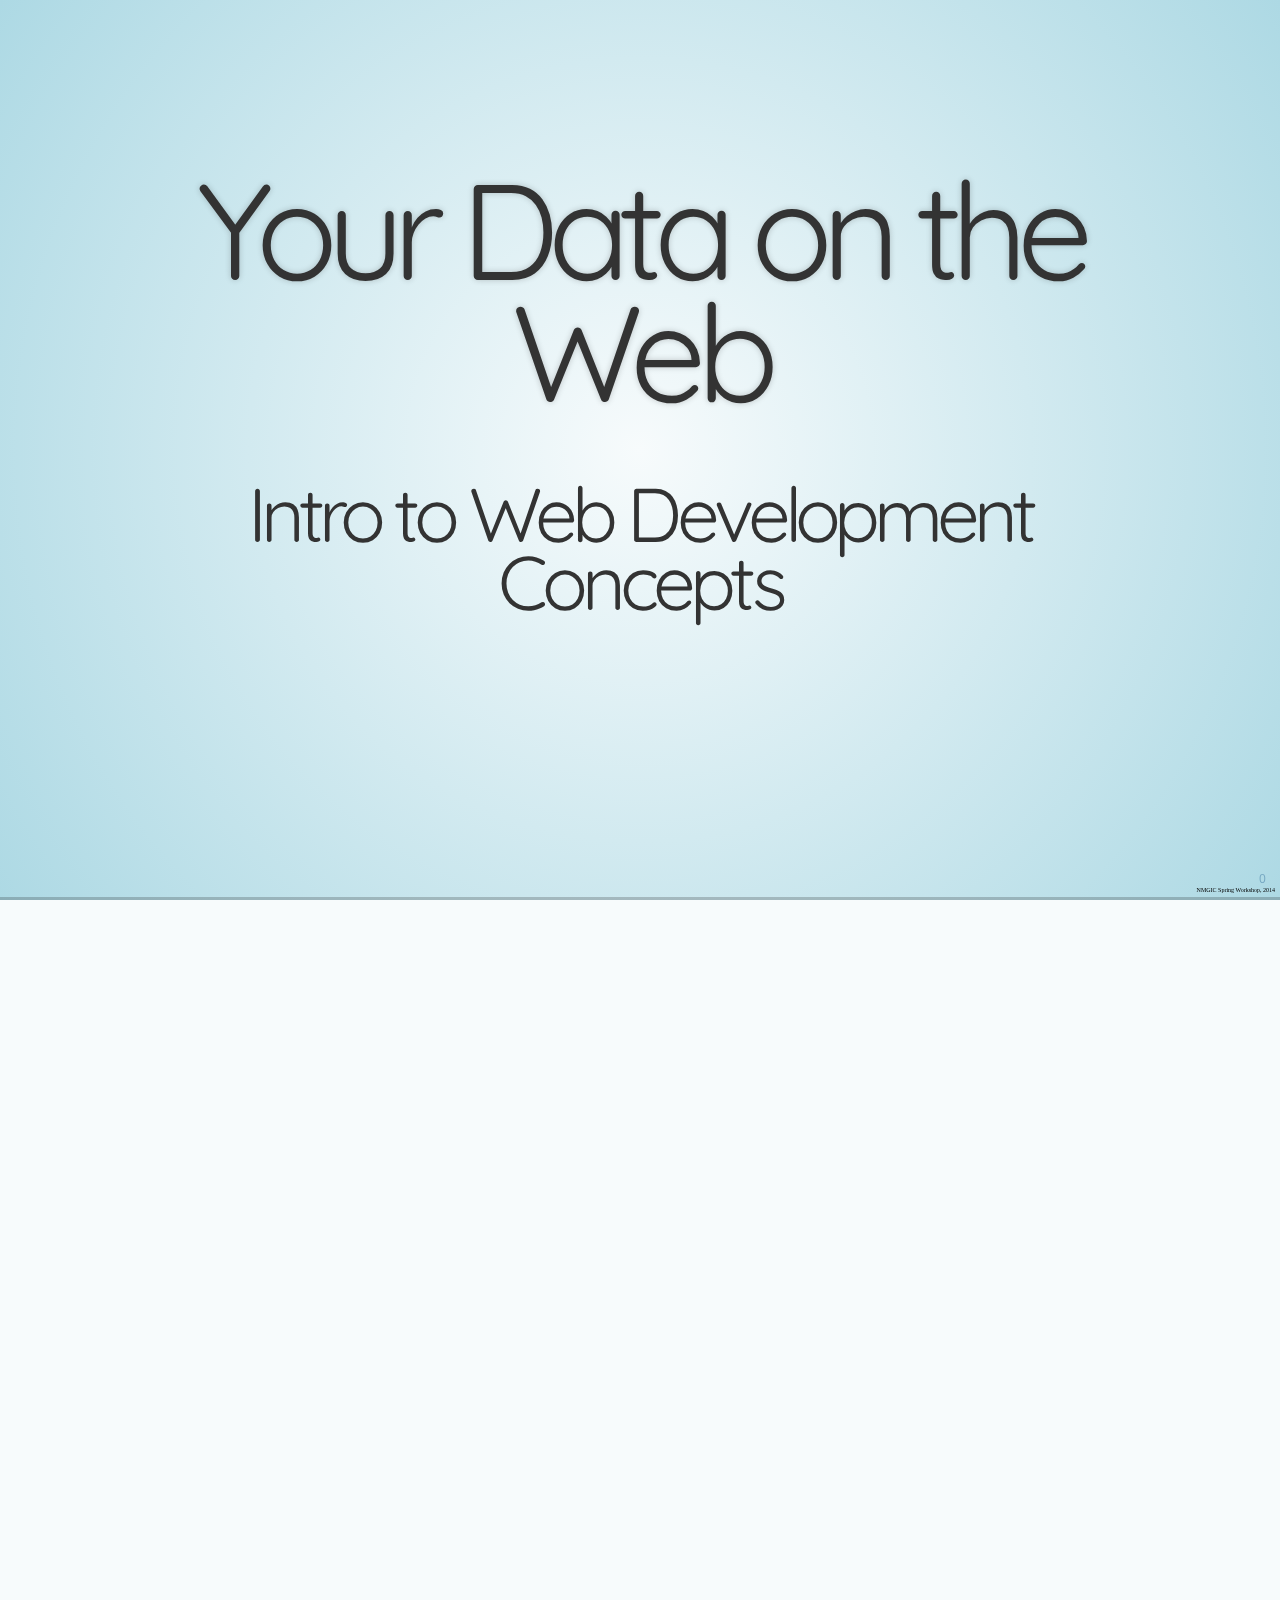
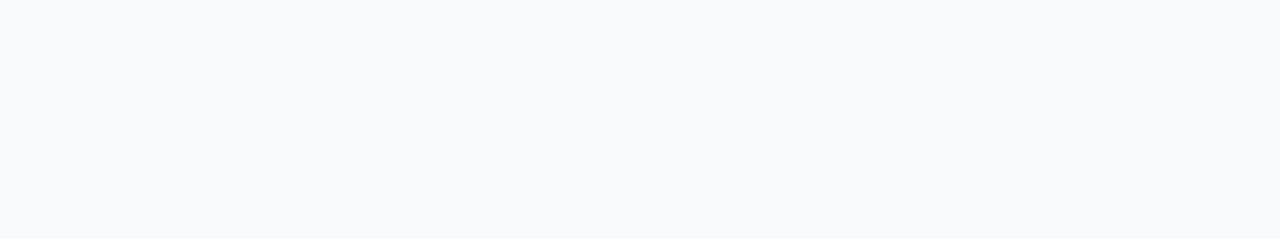
<file: index.html>
<!doctype html>
<html lang="en">

  <head>
    <meta charset="utf-8">

    <title>NMGIC Workshop, 2014</title>

    <meta name="description" content="Your Data on the Web: Intro to web development concepts">
    <meta name="author" content="Brian Arnold">

    <meta name="apple-mobile-web-app-capable" content="yes" />
    <meta name="apple-mobile-web-app-status-bar-style" content="black-translucent" />

    <meta name="viewport" content="width=device-width, initial-scale=1.0, maximum-scale=1.0, user-scalable=no">

    <link rel="stylesheet" href="css/reveal.min.css">
    <link rel="stylesheet" href="css/theme/sky.css" id="theme">
    <link rel="stylesheet" href="css/brianarn.css">

    <!-- For syntax highlighting -->
    <link rel="stylesheet" href="lib/css/docco.css">

    <!-- If the query includes 'print-pdf', include the PDF print sheet -->
    <script>
      if( window.location.search.match( /print-pdf/gi ) ) {
        var link = document.createElement( 'link' );
        link.rel = 'stylesheet';
        link.type = 'text/css';
        link.href = 'css/print/pdf.css';
        document.getElementsByTagName( 'head' )[0].appendChild( link );
      }
    </script>

    <!--[if lt IE 9]>
    <script src="lib/js/html5shiv.js"></script>
    <![endif]-->
  </head>

  <body>

    <div class="reveal">

      <div class="slides">

        <section>

          <section>
            <h1>Your Data on the Web</h1>
            <h2>Intro to Web Development Concepts</h2>
          </section>

          <section>
            <h3>Brian Arnold</h3>
            <p>
              <a href="http://twitter.com/brianarn">@brianarn</a> | <a href="http://www.randomthink.net">randomthink.net</a>
            </p>
            <ul>
              <li>Senior Software Engineer @ <a href="http://www.bazaarvoice.com">Bazaarvoice</a></li>
              <li>Previously: Lead Support &amp; Software Engineer at <a href="http://www.sitepen.com">SitePen</a></li>
              <li><a href="http://dojotoolkit.org">Dojo</a> core committer</li>
              <li>Technical Proofer on <a href="http://www.manning.com/rubalcava/">ArcGIS Web Development</a></li>
            </ul>
          </section>

          <section>
            <h2>Outline</h2>
            <ul>
              <li>Web Foundations</li>
              <li>Loading external resources</li>
              <li>Getting a map to display</li>
              <li>Responding to user actions</li>
            </ul>
          </section>

        </section>

        <section>

          <section>
            <h1>Web Foundations</h1>
          </section>

          <section>
            <h2>What makes up a website?</h2>
            <ul>
              <li>HTML: The foundation of the document</li>
              <li>CSS: Changing appearance, making it pretty</li>
              <li>JavaScript: Adding some interaction</li>
            </ul>
          </section>

        </section>

        <section>

          <section>
            <h1>HTML</h1>
            <h2>The basis of everything</h2>
          </section>

          <section>
            <h2>What is HTML?</h2>
            <p>HTML stands for Hypertext Markup Language</p>
            <p>Used to create your document</p>
            <p>You can have a website without CSS, and without JavaScript, but you need HTML</p>
          </section>

          <section>
            <h2>It's just text</h2>
            <p>
              HTML is a simple way to apply text-based markup to your content,
              in order to apply a level of structural organization.
            </p>
          </section>

          <section>
            <h2>HTML tags</h2>
            <p>An HTML tag is simply a small piece of text that surrounds content, with a specific format.</p>
            <p>Most tags have an opening / closing tag pair</p>
            <p><code>&lt;p&gt;Like this&lt;/p&gt;</code></p>
            <p>HTML tags will be wrapped around everything in your document.</p>
          </section>

          <section>
            <h2>Anatomy of a tag</h2>
            <ul>
              <li>An opening angle bracket ( &lt; ) followed by the tag name</li>
              <li>One or more optional attributes</li>
              <li>The closing angle bracket ( &gt; )</li>
              <li>The contents of the tag</li>
              <li>An opening angle bracket, followed by a forward slash, the name of the tag, and a closing angle bracket</li>
            </ul>
            <pre><code>
              &lt;p class=&quot;content&quot;&gt; This is some content &lt;/p&gt;
            </code></pre>
          </section>

          <section>
            <h2>Anatomy of a page</h2>
            <ul>
              <li>A <code>doctype</code></li>
              <li>The opening <code>&lt;html&gt;</code> tag</li>
              <li>A <code>&lt;head&gt;</code> tag, containing information about the page</li>
              <li>A <code>&lt;body&gt;</code> tag, holding the page's content</li>
            </ul>
          </section>

          <section>
            <h2>Simple HTML example</h2>
            <pre><code>
&lt;!doctype html&gt;
&lt;html&gt;
  &lt;head&gt;
    &lt;meta charset=&quot;UTF-8&quot;&gt;
    &lt;title&gt;My awesome page&lt;/title&gt;
  &lt;/head&gt;
  &lt;body&gt;
    &lt;h1&gt;Welcome to my page!&lt;/h1&gt;
    &lt;div class=&quot;container&quot;&gt;
      &lt;p&gt;Please enjoy your visit.&lt;/p&gt;
    &lt;/div&gt;
  &lt;/body&gt;
&lt;/html&gt;
            </code></pre>

            <!-- So neat that this kinda works -->
            <div class="fragment current-visible highlightline" style="top: 33%">doctype: Tells the browsers to adhere to standards</div>
            <div class="fragment current-visible highlightline" style="top: 37%">Starts the document</div>
            <div class="fragment current-visible highlightline" style="top: 41%">Metadata of a sort</div>
            <div class="fragment current-visible highlightline" style="top: 45%">Defines character set</div>
            <div class="fragment current-visible highlightline" style="top: 49%">Title of the page</div>
            <div class="fragment current-visible highlightline" style="top: 58%">The main body of content</div>
            <div class="fragment current-visible highlightline" style="top: 66%">A <code>div</code> with an attribute</div>
            <div class="fragment current-visible highlightline" style="top: 77%">Don't forget to close tags!</div>
          </section>

          <section>
            <h2>So many HTML tags</h2>
            <p>There are a LOT of HTML tags in existence.</p>
            <p>Many tags have some semantic meaning beyond just simply displaying content.</p>
            <p>The <code>&lt;div&gt;</code> and <code>&lt;span&gt;</code> tend to be useful catchalls when you don't have a more semantically meaningful tag.</p>
          </section>

          <section>
            <h2>Tags vs Elements</h2>
            <p>Sometimes you'll hear people discuss tags and elements. The distinction is simple, but important:</p>
            <p>A Tag is the specific markup that wraps your content <br>( <code>&lt;p&gt;</code> )</p>
            <p>An Element is the full composition of tags and content <br>( <code>&lt;p&gt;Hi there&lt;/p&gt;</code>)
          </section>

          <section>
            <h2>Questions on HTML?</h2>
          </section>

        </section>

        <section>

          <section>
            <h1>CSS</h1>
            <h2>Glossing things up</h2>
          </section>

          <section>
            <h2>What is CSS?</h2>
            <p>CSS stands for Cascading Style Sheets</p>
            <p>Composed of selectors and declarations</p>
          </section>

          <section>
            <h2>What does cascade mean?</h2>
            <p>When two or more rules apply to the same element, the cascade determines which rule wins.</p>
            <p>Selectors have a concept of weight - more-specific selectors (often called heavier) will win over less-specific (lighter) selectors.</p>
            <p>If two selectors have equal weight, the latter selector wins.</p>
          </section>

          <section>
            <h2>What is a selector?</h2>
            <p>A selector is a description of an element</p>
            <p>Typically composed of tag names, classes, and IDs</p>
          </section>

          <section>
            <h2>Selecting tags, classes, and IDs</h2>
            <ul>
              <li>Tags: Just use name directly ( <code>h1</code> )</li>
              <li>Classes: The class name, prefixed with a period <br> ( <code>.container</code> )</li>
              <li>IDs: Use the ID value, prefixed with a pound sign <br> ( <code>#item</code> )</li>
              <li>Selectors can be combined, creating a hierarchy <br> ( <code>.container p</code> )</li>
            </ul>
          </section>

          <section>
            <h2>Selectors in Action</h2>
            <pre><code>
  &lt;h1&gt;Welcome to my page!&lt;/h1&gt;

  &lt;p id="visitor-count"&gt;You are the 829415th visitor!&lt;/p&gt;

  &lt;div class=&quot;container&quot;&gt;
    &lt;p&gt;Please enjoy your visit.&lt;/p&gt;
  &lt;/div&gt;
            </code></pre>
            <pre><code class="css">
  h1 { /* The "Welcome to my page" header */ }
  .container { /* The `div` with class="container" */ }
  #visitor-count { /* The element with id="visitor-count" */ }
  p { /* All paragraphs */ }
  .container p { /* The paragraphs specifically within the container div */ }
            </code></pre>
          </section>

          <section>
            <h2>CSS Declarations</h2>
            <p>Start and end with curly braces ( <code>{ }</code> )
            <p>Consist of one or more name/value properties that define the visual appearance of the selected element.</p>
          </section>

          <section>
            <h2>CSS Declarations</h2>
            <div><a href="http://jsbin.com/gobuf/2" target="_blank">See it in action</a></div>
            <pre><code>
  &lt;h1&gt;Welcome to my page!&lt;/h1&gt;

  &lt;p id="visitor-count"&gt;You are the 829415th visitor!&lt;/p&gt;

  &lt;div class=&quot;container&quot;&gt;
    &lt;p&gt;Please enjoy your visit.&lt;/p&gt;
  &lt;/div&gt;
            </code></pre>
            <pre><code class="css">
  #visitor-count {
    text-decoration: underline;
    font-weight: bold;
  }
  .container p {
    color: green;
  }
  p {
    color: blue;
  }
            </code></pre>
            <div class="fragment current-visible highlightline" style="top: 61%">ID selector</div>
            <div class="fragment current-visible highlightline" style="top: 65%; padding-top: 1%;">Rules</div>
            <div class="fragment current-visible highlightline" style="top: 73%">Combination selector, using a class and a tag</div>
            <div class="fragment current-visible highlightline" style="top: 82%">Tag selector</div>
          </section>

          <section>
            <h2>How do I use CSS?</h2>
            <p>Two approaches:</p>
            <ul>
              <li>Directly in your HTML, within a <code>style</code> tag.</li>
              <li>Written in an external file, and referenced by a <code>link</code> tag in your page's <code>head</code> element.</li>
            </ul>
            <p>In general, unless the CSS really is just for one single page, it's recommended that you put it in an external file.</p>
          </section>

          <section>
            <h2>Questions on CSS?</h2>
          </section>

        </section>

        <section>

          <section>
            <h1>JavaScript</h1>
            <h2>Bringing the page to life</h2>
          </section>

          <section>
            <h2>What is JavaScript?</h2>
            <p>A programming language created in ten days in the 90s.</p>
            <p>The defacto programming language for running in a browser.</p>
            <p>Originally considered a toy language, now runs in arguably more environments than any other programming language to date. Your phone probably has a JavaScript interpreter.</p>
          </section>

          <section>
            <h2>Okay, but what does it do?</h2>
            <p>Javascript (JS) basically lets you write and execute code on a page that changes the document structure, and possibly some level of presentation.</p>
            <p>Provides the ability to make dynamic requests from a server, in order to inject more dynamic content into your document.</p>
            <p>Can be used to create a wide variety of user experiences, including events and animations.</p>
          </section>

          <section>
            <h2>How do I use JavaScript?</h2>
            <p>Like with CSS, two approaches:</p>
            <ul>
              <li>Directly in your HTML, within <code>script</code> tags.</li>
              <li>Written in an external file, referenced by a <code>script</code> with a <code>src</code> attribute that provides the file's location.</li>
            </ul>
            <p>Also like with CSS, in general, unless the JS really is just for one single page, it's recommended that you put it in an external file.</p>
          </section>

          <section>
            <h2>Simple JS Example</h2>
            <p><a href="http://jsbin.com/kitut/1/edit" target="_blank">See it in action</a></p>
            <pre><code class="javascript">
  &lt;button id=&quot;clickme&quot;&gt;Click Me!&lt;/button&gt;
            </code></pre>
            <pre><code>
  // This works in most newer browsers, but will fail in IE6-8
  document.getElementById('clickme').addEventListener('click', function (e) {
    alert('You clicked the button!');
  }, false);
            </code></pre>
            <div class="fragment">Ew.</div>
          </section>

          <section>
            <h2>Some parts of JS are heavy/gross</h2>
            <p>In particular, working with the document can feel heavy and cumbersome.</p>
            <p>There are better / easier ways!</p>
            <ul>
              <li><a href="http://jquery.com/" target="_blank">jQuery</a> - a Swiss Army Knife of sorts</li>
              <li><a href="http://dojotoolkit.org" target="_blank">Dojo</a> - a fully stocked toolbox with anything you could ever need</li>
            </ul>
          </section>

          <section>
            <h2>What is jQuery?</h2>
            <p>jQuery provides a simple way to get references to elements in your document, using CSS selectors.</p>
            <p>Once you have some elements, it provides an easy-to-use set of methods to set up event handlers, change document structure, and more.</p>
            <p>Also includes extra helpers to make things like <abbr title="Asynchronous JavaScript and XML">AJAX</abbr> easier.</p>
            <p>Roughly millions of plugins on the 'net to do almost anything you could want.</p>
            <p>Fairly small, but quite powerful.</p>
          </section>

          <section>
            <h2>Simple JS Example with jQuery</h2>
            <p><a href="http://jsbin.com/tuxeq/1/edit" target="_blank">See it in action</a></p>
            <pre><code>
  &lt;!-- Same button --&gt;
  &lt;button id=&quot;clickme&quot;&gt;Click Me!&lt;/button&gt;
            </code></pre>
            <pre><code class="javascript">
  // No more cross-browser concerns here! jQuery takes care of that.
  $('#clickme').on('click', function (e) {
    alert('You clicked the button!');
  });
            </code></pre>
          </section>

          <section>
            <h2>What is Dojo?</h2>
            <p>The Dojo Toolkit is a large library of code that includes dozens of modules of code to make web application development easier.</p>
            <p>While it contains a TON of code, you only load and use the pieces you want, when you want them.</p>
            <p>Somewhat steeper learning curve, but it includes a lot more functionality out-of-the-box.</p>
          </section>

          <section>
            <h2>Simple JS Example with Dojo</h2>
            <p><a href="http://jsbin.com/daquf/1/edit" target="_blank">See it in action</a></p>
            <pre><code>
  &lt;!-- Same button --&gt;
  &lt;button id=&quot;clickme&quot;&gt;Click Me!&lt;/button&gt;
            </code></pre>
            <pre><code class="javascript">
  // No more cross-browser concerns here either.
  // Dojo is a bit more complex than jQuery, though.
  require(['dojo/query'], function (query) {
    query('#clickme').on('click', function (e) {
      alert('You clicked the button!');
    });
  });
            </code></pre>
          </section>

          <section>
            <h2>Using the right tool for the job</h2>
            <p>There is no one right tool for everything in JS.</p>
            <p>That being said, use <em>something</em> beyond just plain JS, until you really know what you're doing, and even then, still use something.</p>
          </section>

          <section>
            <h2>Questions on JavaScript?</h2>
          </section>

        </section>


      </div><!--/.slides-->

    </div> <!--/.reveal-->

    <!--
    <div id="logo">
      <a href="http://www.bazaarvoice.com" target="_blank">
        <img src="images/bazaarvoice_logo.png" alt="">
      </a>
    </div> --> <!--/#logo-->

    <footer>
      <p>NMGIC Spring Workshop, 2014</p>
    </footer>

    <script src="lib/js/head.min.js"></script>
    <script src="js/reveal.min.js"></script>

    <script>

      // Full list of configuration options available here:
      // https://github.com/hakimel/reveal.js#configuration
      Reveal.initialize({
        controls: true,
        progress: true,
        history: true,
        center: true,

        width: 960, // default: 960
        height: 700, // default: 700

        slideNumber: true,

        theme: 'sky',
        transition: 'linear',
        transitionSpeed: 'fast',

        // Parallax scrolling
        // parallaxBackgroundImage: 'https://s3.amazonaws.com/hakim-static/reveal-js/reveal-parallax-1.jpg',
        // parallaxBackgroundSize: '2100px 900px',

        // Optional libraries used to extend on reveal.js
        dependencies: [
          { src: 'lib/js/classList.js', condition: function() { return !document.body.classList; } },
          //{ src: 'plugin/markdown/marked.js', condition: function() { return !!document.querySelector( '[data-markdown]' ); } },
          //{ src: 'plugin/markdown/markdown.js', condition: function() { return !!document.querySelector( '[data-markdown]' ); } },
          { src: 'plugin/highlight/highlight.js', async: true, callback: function() { hljs.initHighlightingOnLoad(); } },
          { src: 'plugin/zoom-js/zoom.js', async: true, condition: function() { return !!document.body.classList; } },
          { src: 'plugin/notes/notes.js', async: true, condition: function() { return !!document.body.classList; } }
        ]
      });

    </script>

  </body>
</html>
</file>
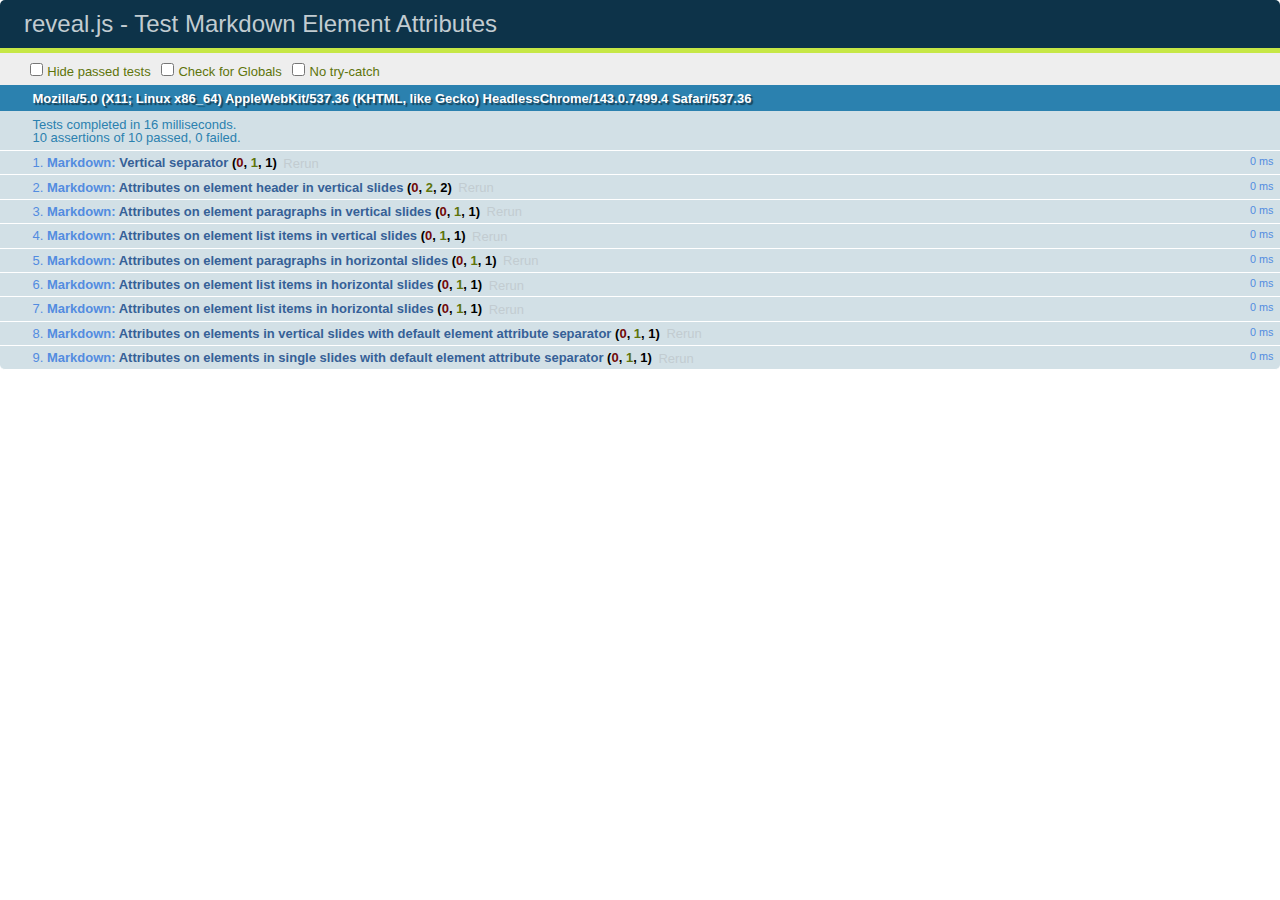
<file: test/test-markdown-element-attributes.html>
<!doctype html>
<html lang="en">

	<head>
		<meta charset="utf-8">

		<title>reveal.js - Test Markdown Element Attributes</title>

		<link rel="stylesheet" href="../css/reveal.min.css">
		<link rel="stylesheet" href="qunit-1.12.0.css">
	</head>

	<body style="overflow: auto;">

		<div id="qunit"></div>
		<div id="qunit-fixture"></div>

		<div class="reveal" style="display: none;">

			<div class="slides">

				<!-- <section data-markdown="example.md" data-separator="^\n\n\n" data-vertical="^\n\n"></section> -->

				<!-- Slides are separated by newline + three dashes + newline, vertical slides identical but two dashes -->
				<section data-markdown data-separator="^\n---\n$" data-vertical="^\n--\n$" data-element-attributes="{_\s*?([^}]+?)}">>
					<script type="text/template">
						## Slide 1.1
						<!-- {_class="fragment fade-out" data-fragment-index="1"} -->

						--

						## Slide 1.2
						<!-- {_class="fragment shrink"} -->

						Paragraph 1
						<!-- {_class="fragment grow"} -->

						Paragraph 2
						<!-- {_class="fragment grow"} -->

						- list item 1 <!-- {_class="fragment roll-in"} -->
						- list item 2 <!-- {_class="fragment roll-in"} -->
						- list item 3 <!-- {_class="fragment roll-in"} -->


						---

						## Slide 2


						Paragraph 1.2  
						multi-line <!-- {_class="fragment highlight-red"} -->

						Paragraph 2.2 <!-- {_class="fragment highlight-red"} -->

						Paragraph 2.3 <!-- {_class="fragment highlight-red"} -->

						Paragraph 2.4 <!-- {_class="fragment highlight-red"} -->

						- list item 1 <!-- {_class="fragment highlight-green"} -->
						- list item 2<!-- {_class="fragment highlight-green"} -->
						- list item 3<!-- {_class="fragment highlight-green"} -->
						- list item 4
						<!-- {_class="fragment highlight-green"} -->
						- list item 5<!-- {_class="fragment highlight-green"} -->

						Test

						![Example Picture](examples/assets/image2.png)
						<!-- {_class="reveal stretch"} -->

					</script>
				</section>



				<section 	data-markdown data-separator="^\n\n\n"
									data-vertical="^\n\n"
									data-notes="^Note:"
									data-charset="utf-8">
					<script type="text/template">
						# Test attributes in Markdown with default separator
						## Slide 1 Def <!-- .element: class="fragment highlight-red" data-fragment-index="1" -->


						## Slide 2 Def
						<!-- .element: class="fragment highlight-red" -->

					</script>
				</section>

				<section data-markdown>
				  <script type="text/template">
					## Hello world
					A paragraph
					<!-- .element: class="fragment highlight-blue" -->
				  </script>
				</section>

				<section data-markdown>
				  <script type="text/template">
					## Hello world

					Multiple  
					Line
					<!-- .element: class="fragment highlight-blue" -->
				  </script>
				</section>

				<section data-markdown>
				  <script type="text/template">
					## Hello world

					Test<!-- .element: class="fragment highlight-blue" -->

					More Test
				  </script>
				</section>


			</div>

		</div>

		<script src="../lib/js/head.min.js"></script>
		<script src="../js/reveal.min.js"></script>
		<script src="../plugin/markdown/marked.js"></script>
		<script src="../plugin/markdown/markdown.js"></script>
		<script src="qunit-1.12.0.js"></script>

		<script src="test-markdown-element-attributes.js"></script>

	</body>
</html>
</file>
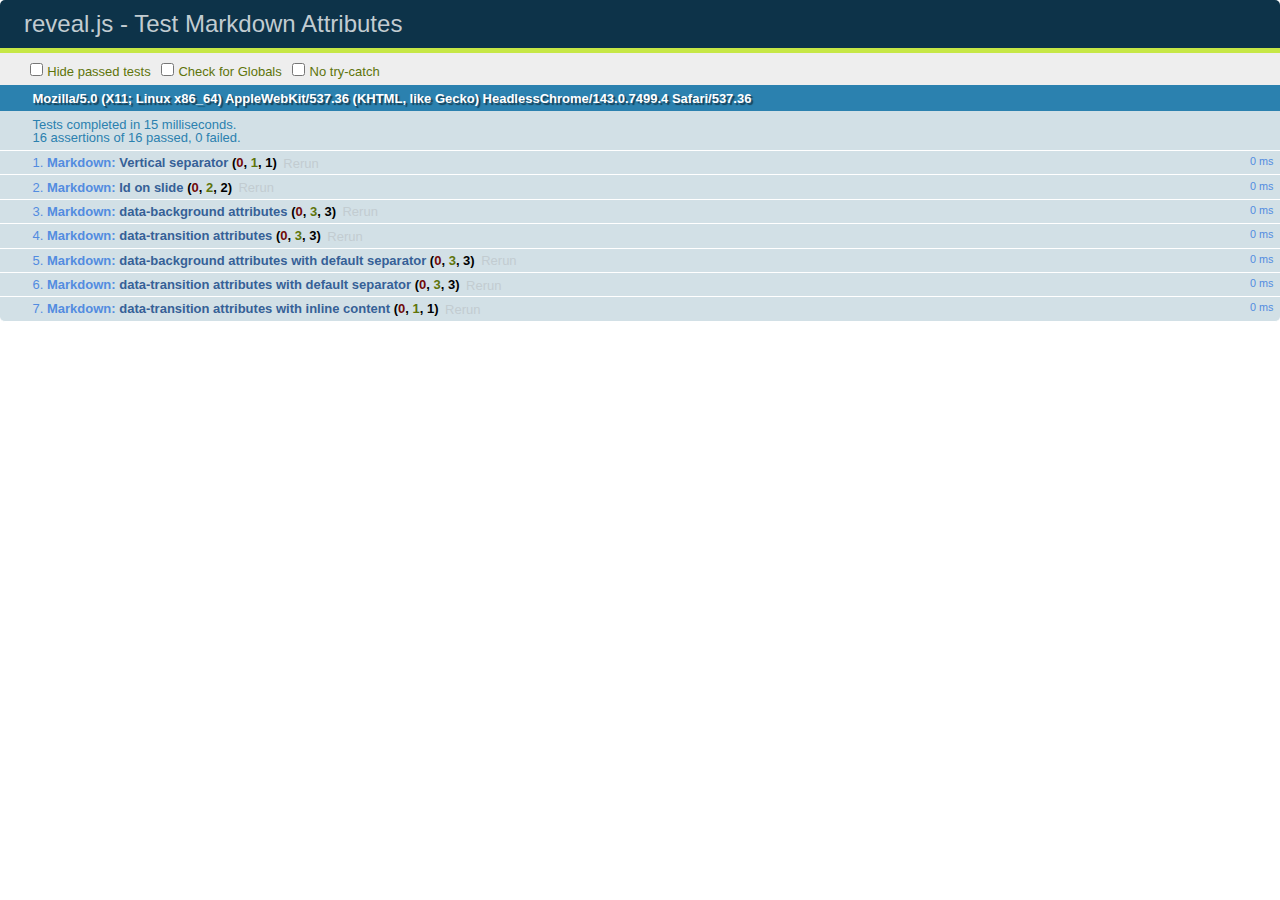
<file: test/test-markdown-slide-attributes.html>
<!doctype html>
<html lang="en">

	<head>
		<meta charset="utf-8">

		<title>reveal.js - Test Markdown Attributes</title>

		<link rel="stylesheet" href="../css/reveal.min.css">
		<link rel="stylesheet" href="qunit-1.12.0.css">
	</head>

	<body style="overflow: auto;">

		<div id="qunit"></div>
		<div id="qunit-fixture"></div>

		<div class="reveal" style="display: none;">

			<div class="slides">

				<!-- <section data-markdown="example.md" data-separator="^\n\n\n" data-vertical="^\n\n"></section> -->

				<!-- Slides are separated by three lines, vertical slides by two lines, attributes are one any line starting with (spaces and) two dashes -->
				<section 	data-markdown data-separator="^\n\n\n"
									data-vertical="^\n\n"
									data-notes="^Note:"
									data-attributes="--\s(.*?)$"
									data-charset="utf-8">
					<script type="text/template">
						# Test attributes in Markdown
						## Slide 1



						## Slide 2
						<!-- -- id="slide2" data-transition="zoom" data-background="#A0C66B" -->


						## Slide 2.1
						<!-- -- data-background="#ff0000" data-transition="fade" -->


						## Slide 2.2
						[Link to Slide2](#/slide2)



						## Slide 3
						<!-- -- data-transition="zoom" data-background="#C6916B" -->



						## Slide 4
					</script>
				</section>

				<section 	data-markdown data-separator="^\n\n\n"
									data-vertical="^\n\n"
									data-notes="^Note:"
									data-charset="utf-8">
					<script type="text/template">
						# Test attributes in Markdown with default separator
						## Slide 1 Def



						## Slide 2 Def
						<!-- .slide: id="slide2def" data-transition="concave" data-background="#A7C66B" -->


						## Slide 2.1 Def
						<!-- .slide: data-background="#f70000" data-transition="page" -->


						## Slide 2.2 Def
						[Link to Slide2](#/slide2def)



						## Slide 3 Def
						<!-- .slide: data-transition="concave" data-background="#C7916B" -->



						## Slide 4
					</script>
				</section>

				<section data-markdown>
					<script type="text/template">
						<!-- .slide: data-background="#ff0000" -->
						## Hello world
					</script>
				</section>

				<section data-markdown>
					<script type="text/template">
						## Hello world
						<!-- .slide: data-background="#ff0000" -->
					</script>
				</section>

				<section data-markdown>
					<script type="text/template">
						## Hello world

						Test
						<!-- .slide: data-background="#ff0000" -->

						More Test
					</script>
				</section>

			</div>

		</div>

		<script src="../lib/js/head.min.js"></script>
		<script src="../js/reveal.min.js"></script>
		<script src="../plugin/markdown/marked.js"></script>
		<script src="../plugin/markdown/markdown.js"></script>
		<script src="qunit-1.12.0.js"></script>

		<script src="test-markdown-slide-attributes.js"></script>

	</body>
</html>
</file>
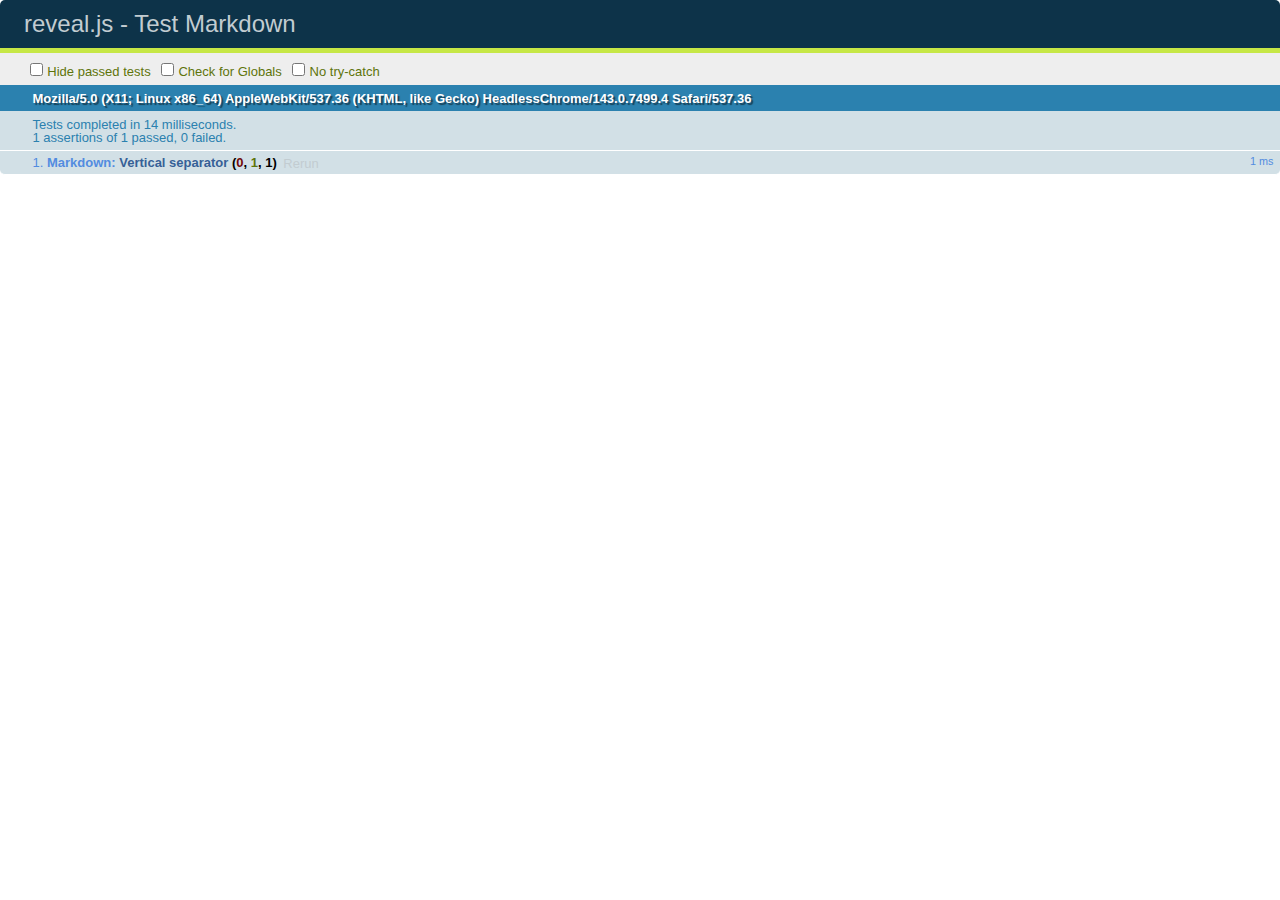
<file: test/test-markdown.html>
<!doctype html>
<html lang="en">

	<head>
		<meta charset="utf-8">

		<title>reveal.js - Test Markdown</title>

		<link rel="stylesheet" href="../css/reveal.min.css">
		<link rel="stylesheet" href="qunit-1.12.0.css">
	</head>

	<body style="overflow: auto;">

		<div id="qunit"></div>
  		<div id="qunit-fixture"></div>

		<div class="reveal" style="display: none;">

			<div class="slides">

				<!-- <section data-markdown="example.md" data-separator="^\n\n\n" data-vertical="^\n\n"></section> -->

				<!-- Slides are separated by newline + three dashes + newline, vertical slides identical but two dashes -->
				<section data-markdown data-separator="^\n---\n$" data-vertical="^\n--\n$">
					<script type="text/template">
						## Slide 1.1

						--

						## Slide 1.2

						---

						## Slide 2
					</script>
				</section>

			</div>

		</div>

		<script src="../lib/js/head.min.js"></script>
		<script src="../js/reveal.min.js"></script>
		<script src="../plugin/markdown/marked.js"></script>
		<script src="../plugin/markdown/markdown.js"></script>
		<script src="qunit-1.12.0.js"></script>

		<script src="test-markdown.js"></script>

	</body>
</html>
</file>
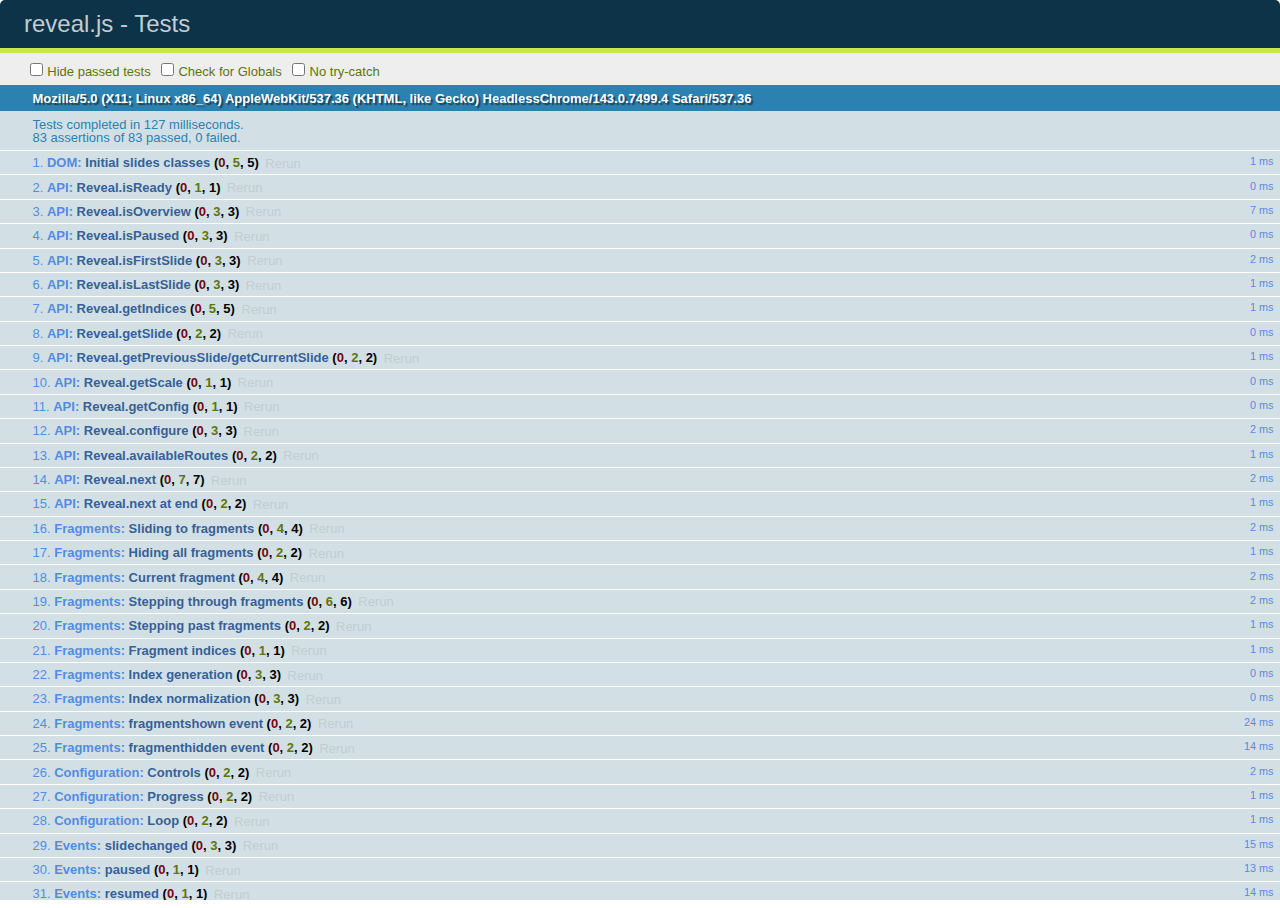
<file: test/test.html>
<!doctype html>
<html lang="en">

	<head>
		<meta charset="utf-8">

		<title>reveal.js - Tests</title>

		<link rel="stylesheet" href="../css/reveal.min.css">
		<link rel="stylesheet" href="qunit-1.12.0.css">
	</head>

	<body style="overflow: auto;">

		<div id="qunit"></div>
  		<div id="qunit-fixture"></div>

		<div class="reveal" style="display: none;">

			<div class="slides">

				<section>
					<h1>1</h1>
				</section>

				<section>
					<section>
						<h1>2.1</h1>
					</section>
					<section>
						<h1>2.2</h1>
					</section>
					<section>
						<h1>2.3</h1>
					</section>
				</section>

				<section id="fragment-slides">
					<section>
						<h1>3.1</h1>
						<ul>
							<li class="fragment">4.1</li>
							<li class="fragment">4.2</li>
							<li class="fragment">4.3</li>
						</ul>
					</section>

					<section>
						<h1>3.2</h1>
						<ul>
							<li class="fragment" data-fragment-index="0">4.1</li>
							<li class="fragment" data-fragment-index="0">4.2</li>
						</ul>
					</section>

					<section>
						<h1>3.3</h1>
						<ul>
							<li class="fragment" data-fragment-index="1">3.3.1</li>
							<li class="fragment" data-fragment-index="4">3.3.2</li>
							<li class="fragment" data-fragment-index="4">3.3.3</li>
						</ul>
					</section>
				</section>

				<section>
					<h1>4</h1>
				</section>

			</div>

		</div>

		<script src="../lib/js/head.min.js"></script>
		<script src="../js/reveal.min.js"></script>
		<script src="qunit-1.12.0.js"></script>

		<script src="test.js"></script>

	</body>
</html>
</file>
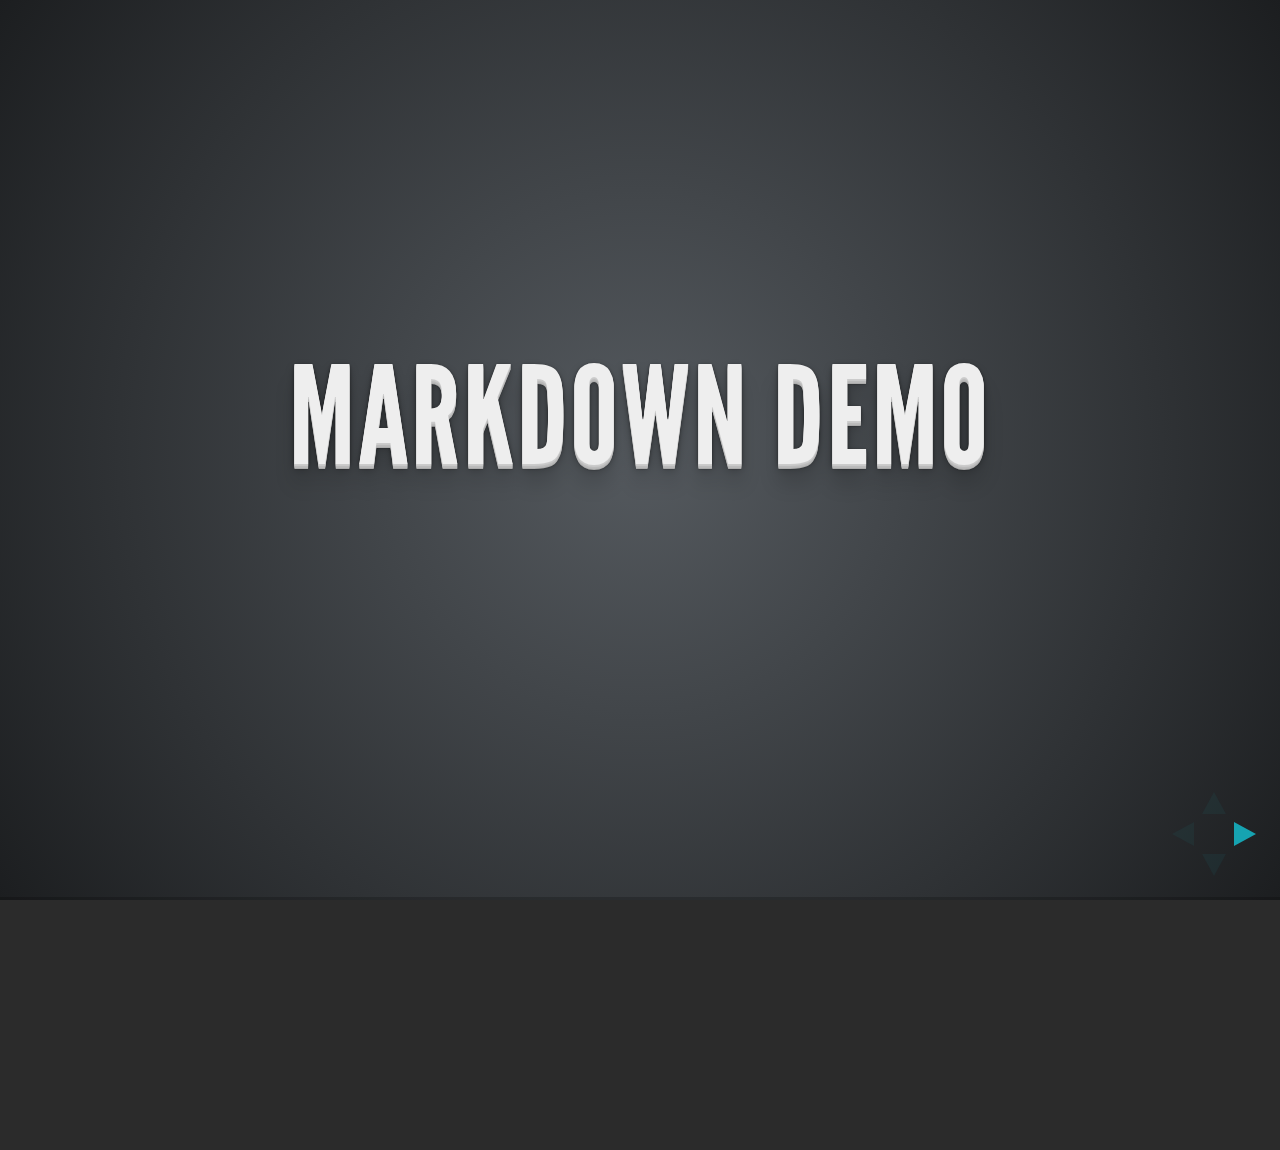
<file: plugin/markdown/example.html>
<!doctype html>
<html lang="en">

	<head>
		<meta charset="utf-8">

		<title>reveal.js - Markdown Demo</title>

		<link rel="stylesheet" href="../../css/reveal.css">
		<link rel="stylesheet" href="../../css/theme/default.css" id="theme">

        <link rel="stylesheet" href="../../lib/css/zenburn.css">
	</head>

	<body>

		<div class="reveal">

			<div class="slides">

                <!-- Use external markdown resource, separate slides by three newlines; vertical slides by two newlines -->
                <section data-markdown="example.md" data-separator="^\n\n\n" data-vertical="^\n\n"></section>

                <!-- Slides are separated by three dashes (quick 'n dirty regular expression) -->
                <section data-markdown data-separator="---">
                    <script type="text/template">
                        ## Demo 1
                        Slide 1
                        ---
                        ## Demo 1
                        Slide 2
                        ---
                        ## Demo 1
                        Slide 3
                    </script>
                </section>

                <!-- Slides are separated by newline + three dashes + newline, vertical slides identical but two dashes -->
                <section data-markdown data-separator="^\n---\n$" data-vertical="^\n--\n$">
                    <script type="text/template">
                        ## Demo 2
                        Slide 1.1

                        --

                        ## Demo 2
                        Slide 1.2

                        ---

                        ## Demo 2
                        Slide 2
                    </script>
                </section>

                <!-- No "extra" slides, since there are no separators defined (so they'll become horizontal rulers) -->
                <section data-markdown>
                    <script type="text/template">
                        A

                        ---

                        B

                        ---

                        C
                    </script>
                </section>

                <!-- Slide attributes -->
                <section data-markdown>
                    <script type="text/template">
                        <!-- .slide: data-background="#000000" -->
                        ## Slide attributes
                    </script>
                </section>

                <!-- Element attributes -->
                <section data-markdown>
                    <script type="text/template">
                        ## Element attributes
                        - Item 1 <!-- .element: class="fragment" data-fragment-index="2" -->
                        - Item 2 <!-- .element: class="fragment" data-fragment-index="1" -->
                    </script>
                </section>

                <!-- Code -->
                <section data-markdown>
                    <script type="text/template">
                        ```php
                        public function foo()
                        {
                            $foo = array(
                                'bar' => 'bar'
                            )
                        }
                        ```
                    </script>
                </section>

            </div>
		</div>

		<script src="../../lib/js/head.min.js"></script>
		<script src="../../js/reveal.js"></script>

		<script>

			Reveal.initialize({
				controls: true,
				progress: true,
				history: true,
				center: true,

				// Optional libraries used to extend on reveal.js
				dependencies: [
					{ src: '../../lib/js/classList.js', condition: function() { return !document.body.classList; } },
					{ src: 'marked.js', condition: function() { return !!document.querySelector( '[data-markdown]' ); } },
                    { src: 'markdown.js', condition: function() { return !!document.querySelector( '[data-markdown]' ); } },
                    { src: '../highlight/highlight.js', async: true, callback: function() { hljs.initHighlightingOnLoad(); } },
					{ src: '../notes/notes.js' }
				]
			});

		</script>

	</body>
</html>
</file>
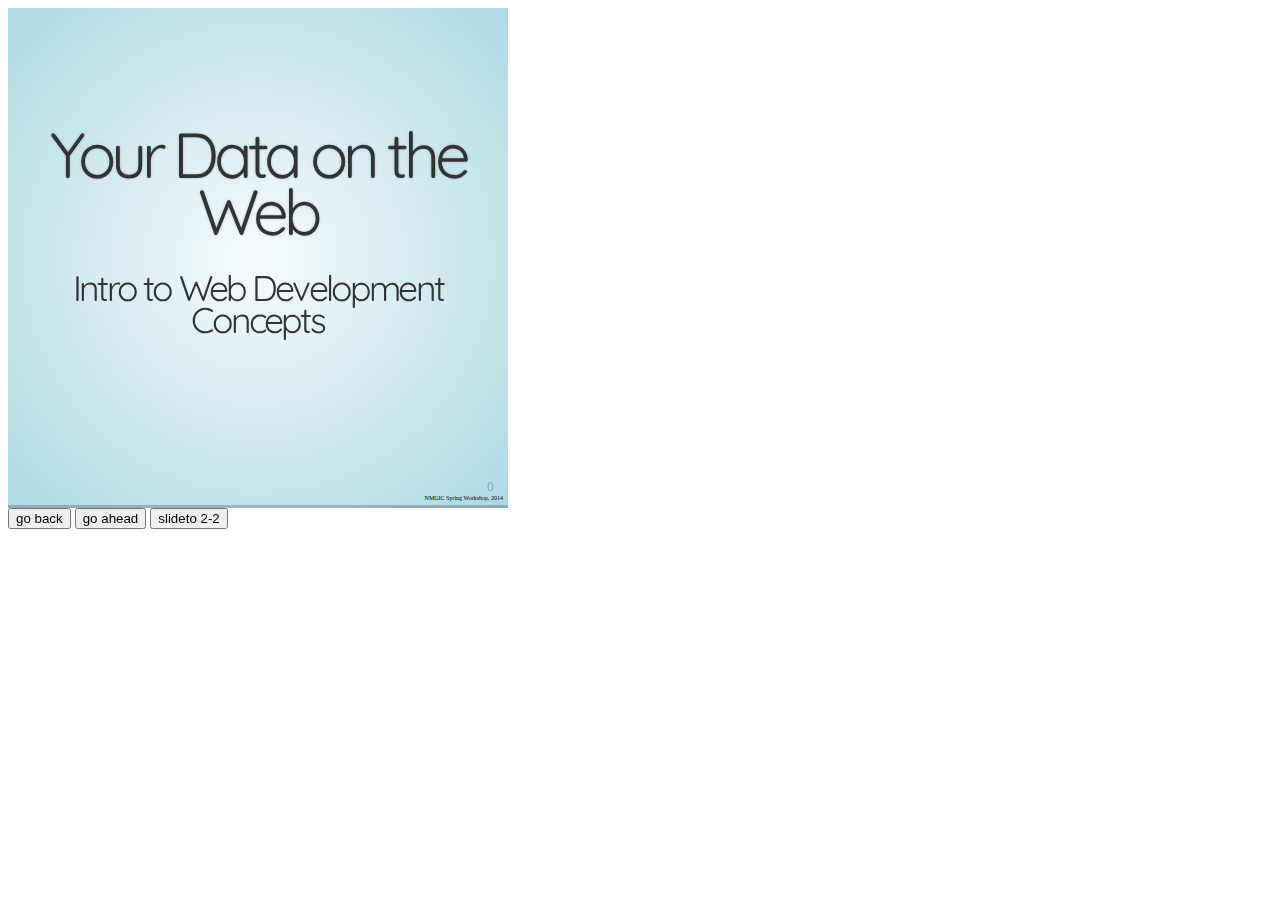
<file: plugin/postmessage/example.html>
<html>
	<body>

		<iframe id="reveal" src="../../index.html" style="border: 0;" width="500" height="500"></iframe>

		<div>
			<input id="back" type="button" value="go back"/>
			<input id="ahead" type="button" value="go ahead"/>
			<input id="slideto" type="button" value="slideto 2-2"/>
		</div>

		<script>

			(function (){

				var back = document.getElementById( 'back' ),
						ahead = document.getElementById( 'ahead' ),
						slideto = document.getElementById( 'slideto' ),
						reveal =  window.frames[0];

					back.addEventListener( 'click', function () {
						
					reveal.postMessage( JSON.stringify({method: 'prev', args: []}), '*' );
				}, false );

				ahead.addEventListener( 'click', function (){
					reveal.postMessage( JSON.stringify({method: 'next', args: []}), '*' );
				}, false );

				slideto.addEventListener( 'click', function (){
					reveal.postMessage( JSON.stringify({method: 'slide', args: [2,2]}), '*' );
				}, false );

			}());

		</script>

	</body>
</html>
</file>
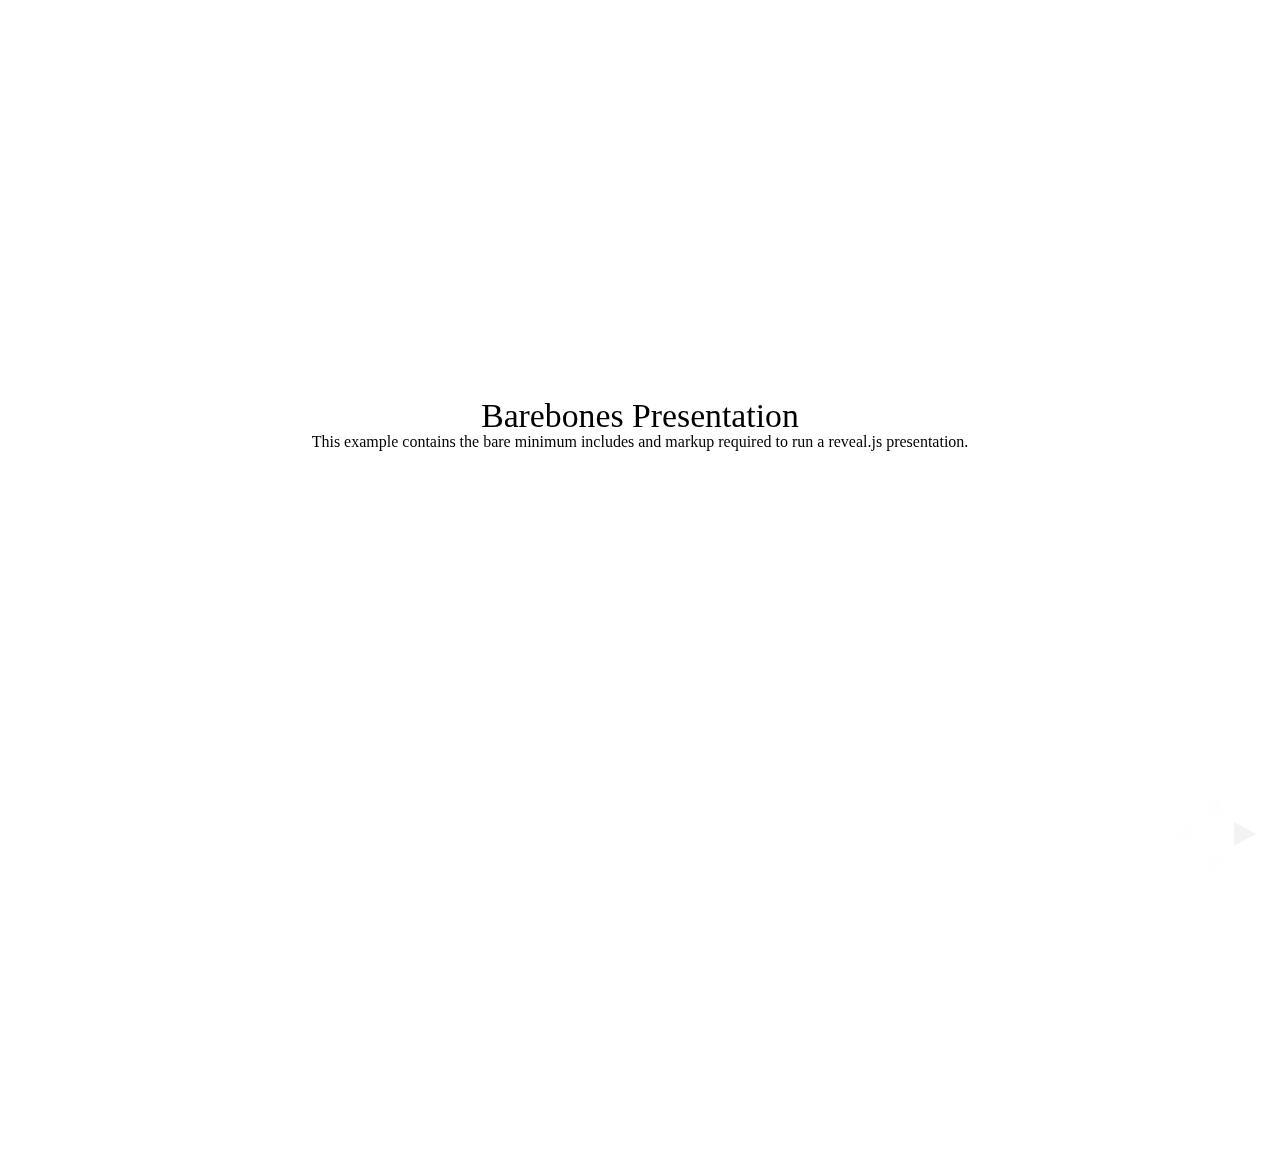
<file: test/examples/barebones.html>
<!doctype html>
<html lang="en">

	<head>
		<meta charset="utf-8">

		<title>reveal.js - Barebones</title>

		<link rel="stylesheet" href="../../css/reveal.min.css">
	</head>

	<body>

		<div class="reveal">

			<div class="slides">

				<section>
					<h2>Barebones Presentation</h2>
					<p>This example contains the bare minimum includes and markup required to run a reveal.js presentation.</p>
				</section>

				<section>
					<h2>No Theme</h2>
					<p>There's no theme included, so it will fall back on browser defaults.</p>
				</section>

			</div>

		</div>

		<script src="../../js/reveal.min.js"></script>

		<script>

			Reveal.initialize();

		</script>

	</body>
</html>
</file>
<file: css/theme/sky.css>
@import url(https://fonts.googleapis.com/css?family=Quicksand:400,700,400italic,700italic);
@import url(https://fonts.googleapis.com/css?family=Open+Sans:400italic,700italic,400,700);
/**
 * Sky theme for reveal.js.
 *
 * Copyright (C) 2011-2012 Hakim El Hattab, http://hakim.se
 */
.reveal a:not(.image) {
  line-height: 1.3em; }

/*********************************************
 * GLOBAL STYLES
 *********************************************/
body {
  background: #add9e4;
  background: -moz-radial-gradient(center, circle cover, #f7fbfc 0%, #add9e4 100%);
  background: -webkit-gradient(radial, center center, 0px, center center, 100%, color-stop(0%, #f7fbfc), color-stop(100%, #add9e4));
  background: -webkit-radial-gradient(center, circle cover, #f7fbfc 0%, #add9e4 100%);
  background: -o-radial-gradient(center, circle cover, #f7fbfc 0%, #add9e4 100%);
  background: -ms-radial-gradient(center, circle cover, #f7fbfc 0%, #add9e4 100%);
  background: radial-gradient(center, circle cover, #f7fbfc 0%, #add9e4 100%);
  background-color: #f7fbfc; }

.reveal {
  font-family: "Open Sans", sans-serif;
  font-size: 36px;
  font-weight: normal;
  letter-spacing: -0.02em;
  color: #333333; }

::selection {
  color: white;
  background: #134674;
  text-shadow: none; }

/*********************************************
 * HEADERS
 *********************************************/
.reveal h1,
.reveal h2,
.reveal h3,
.reveal h4,
.reveal h5,
.reveal h6 {
  margin: 0 0 20px 0;
  color: #333333;
  font-family: "Quicksand", sans-serif;
  line-height: 0.9em;
  letter-spacing: -0.08em;
  text-transform: uppercase;
  text-shadow: none; }

.reveal h1 {
  text-shadow: 0px 0px 6px rgba(0, 0, 0, 0.2); }

/*********************************************
 * LINKS
 *********************************************/
.reveal a:not(.image) {
  color: #3b759e;
  text-decoration: none;
  -webkit-transition: color .15s ease;
  -moz-transition: color .15s ease;
  -ms-transition: color .15s ease;
  -o-transition: color .15s ease;
  transition: color .15s ease; }

.reveal a:not(.image):hover {
  color: #74a7cb;
  text-shadow: none;
  border: none; }

.reveal .roll span:after {
  color: #fff;
  background: #264c66; }

/*********************************************
 * IMAGES
 *********************************************/
.reveal section img {
  margin: 15px 0px;
  background: rgba(255, 255, 255, 0.12);
  border: 4px solid #333333;
  box-shadow: 0 0 10px rgba(0, 0, 0, 0.15);
  -webkit-transition: all .2s linear;
  -moz-transition: all .2s linear;
  -ms-transition: all .2s linear;
  -o-transition: all .2s linear;
  transition: all .2s linear; }

.reveal a:hover img {
  background: rgba(255, 255, 255, 0.2);
  border-color: #3b759e;
  box-shadow: 0 0 20px rgba(0, 0, 0, 0.55); }

/*********************************************
 * NAVIGATION CONTROLS
 *********************************************/
.reveal .controls div.navigate-left,
.reveal .controls div.navigate-left.enabled {
  border-right-color: #3b759e; }

.reveal .controls div.navigate-right,
.reveal .controls div.navigate-right.enabled {
  border-left-color: #3b759e; }

.reveal .controls div.navigate-up,
.reveal .controls div.navigate-up.enabled {
  border-bottom-color: #3b759e; }

.reveal .controls div.navigate-down,
.reveal .controls div.navigate-down.enabled {
  border-top-color: #3b759e; }

.reveal .controls div.navigate-left.enabled:hover {
  border-right-color: #74a7cb; }

.reveal .controls div.navigate-right.enabled:hover {
  border-left-color: #74a7cb; }

.reveal .controls div.navigate-up.enabled:hover {
  border-bottom-color: #74a7cb; }

.reveal .controls div.navigate-down.enabled:hover {
  border-top-color: #74a7cb; }

/*********************************************
 * PROGRESS BAR
 *********************************************/
.reveal .progress {
  background: rgba(0, 0, 0, 0.2); }

.reveal .progress span {
  background: #3b759e;
  -webkit-transition: width 800ms cubic-bezier(0.26, 0.86, 0.44, 0.985);
  -moz-transition: width 800ms cubic-bezier(0.26, 0.86, 0.44, 0.985);
  -ms-transition: width 800ms cubic-bezier(0.26, 0.86, 0.44, 0.985);
  -o-transition: width 800ms cubic-bezier(0.26, 0.86, 0.44, 0.985);
  transition: width 800ms cubic-bezier(0.26, 0.86, 0.44, 0.985); }

/*********************************************
 * SLIDE NUMBER
 *********************************************/
.reveal .slide-number {
  color: #3b759e; }
</file>
<file: css/brianarn.css>
/* Customizations based on my additions to the presentation */
#logo {
  position: absolute;
  bottom: 5px;
  left: 5px;
}

#logo img {
  max-height: 10%;
}

footer {
  position: fixed;
  bottom: 5px;
  right: 5px;
}

footer p {
  line-height: 0.3em;
  font-size: 25%;
}

/* Line highlights */
.reveal .highlightline {
  position: absolute;
  font-size: 0.6em;
  left: 5%;
  width: 88%;
  padding-right: 2%;
  text-align: right;
}

.reveal .highlightline.current-fragment {
  background-color: rgba(255, 255, 0, 0.3);
}

/* Customizations to Reveal itself */
.reveal {
  tab-size: 4;
  -moz-tab-size: 4;
  -o-tab-size: 4;
  -webkit-tab-size: 4;
}

.reveal .controls {
  bottom: 20px;
  display: none !important;
}

.reveal li {
  margin-bottom: 1em;
}

.reveal p {
  line-height: 1.4em;
  margin-bottom: 1em;
}

.reveal h1, .reveal h2, .reveal h3, .reveal h4, .reveal h5, .reveal h6 {
  margin-bottom: 1em;
  text-transform: none;
}

.reveal h1 {
  margin-bottom: 0.5em;
}

.reveal .upper h1, .reveal .upper h2, .reveal .upper h3, .reveal .upper h4, .reveal .upper h5, .reveal .upper h6 {
  text-transform: uppercase;
}
</file>
<file: lib/css/docco.css>
/*
Docco style used in http://jashkenas.github.com/docco/ converted by Simon Madine (@thingsinjars)
*/

pre code {
  display: block; padding: 0.5em;
  color: #000;
  background: #f8f8ff
}

pre .comment,
pre .template_comment,
pre .diff .header,
pre .javadoc {
  color: #408080;
  font-style: italic
}

pre .keyword,
pre .assignment,
pre .literal,
pre .css .rule .keyword,
pre .winutils,
pre .javascript .title,
pre .lisp .title,
pre .subst {
  color: #954121;
}

pre .number,
pre .hexcolor {
  color: #40a070
}

pre .string,
pre .tag .value,
pre .phpdoc,
pre .tex .formula {
  color: #219161;
}

pre .title,
pre .id {
  color: #19469D;
}
pre .params {
  color: #00F;
}

pre .javascript .title,
pre .lisp .title,
pre .subst {
  font-weight: normal
}

pre .class .title,
pre .haskell .label,
pre .tex .command {
  color: #458;
  font-weight: bold
}

pre .tag,
pre .tag .title,
pre .rules .property,
pre .django .tag .keyword {
  color: #000080;
  font-weight: normal
}

pre .attribute,
pre .variable,
pre .instancevar,
pre .lisp .body {
  color: #008080
}

pre .regexp {
  color: #B68
}

pre .class {
  color: #458;
  font-weight: bold
}

pre .symbol,
pre .ruby .symbol .string,
pre .ruby .symbol .keyword,
pre .ruby .symbol .keymethods,
pre .lisp .keyword,
pre .tex .special,
pre .input_number {
  color: #990073
}

pre .builtin,
pre .constructor,
pre .built_in,
pre .lisp .title {
  color: #0086b3
}

pre .preprocessor,
pre .pi,
pre .doctype,
pre .shebang,
pre .cdata {
  color: #999;
  font-weight: bold
}

pre .deletion {
  background: #fdd
}

pre .addition {
  background: #dfd
}

pre .diff .change {
  background: #0086b3
}

pre .chunk {
  color: #aaa
}

pre .tex .formula {
  opacity: 0.5;
}
</file>
<file: css/reveal.css>
@charset "UTF-8";

/*!
 * reveal.js
 * http://lab.hakim.se/reveal-js
 * MIT licensed
 *
 * Copyright (C) 2014 Hakim El Hattab, http://hakim.se
 */


/*********************************************
 * RESET STYLES
 *********************************************/

html, body, .reveal div, .reveal span, .reveal applet, .reveal object, .reveal iframe,
.reveal h1, .reveal h2, .reveal h3, .reveal h4, .reveal h5, .reveal h6, .reveal p, .reveal blockquote, .reveal pre,
.reveal a, .reveal abbr, .reveal acronym, .reveal address, .reveal big, .reveal cite, .reveal code,
.reveal del, .reveal dfn, .reveal em, .reveal img, .reveal ins, .reveal kbd, .reveal q, .reveal s, .reveal samp,
.reveal small, .reveal strike, .reveal strong, .reveal sub, .reveal sup, .reveal tt, .reveal var,
.reveal b, .reveal u, .reveal i, .reveal center,
.reveal dl, .reveal dt, .reveal dd, .reveal ol, .reveal ul, .reveal li,
.reveal fieldset, .reveal form, .reveal label, .reveal legend,
.reveal table, .reveal caption, .reveal tbody, .reveal tfoot, .reveal thead, .reveal tr, .reveal th, .reveal td,
.reveal article, .reveal aside, .reveal canvas, .reveal details, .reveal embed,
.reveal figure, .reveal figcaption, .reveal footer, .reveal header, .reveal hgroup,
.reveal menu, .reveal nav, .reveal output, .reveal ruby, .reveal section, .reveal summary,
.reveal time, .reveal mark, .reveal audio, video {
	margin: 0;
	padding: 0;
	border: 0;
	font-size: 100%;
	font: inherit;
	vertical-align: baseline;
}

.reveal article, .reveal aside, .reveal details, .reveal figcaption, .reveal figure,
.reveal footer, .reveal header, .reveal hgroup, .reveal menu, .reveal nav, .reveal section {
	display: block;
}


/*********************************************
 * GLOBAL STYLES
 *********************************************/

html,
body {
	width: 100%;
	height: 100%;
	overflow: hidden;
}

body {
	position: relative;
	line-height: 1;
}

::selection {
	background: #FF5E99;
	color: #fff;
	text-shadow: none;
}


/*********************************************
 * HEADERS
 *********************************************/

.reveal h1,
.reveal h2,
.reveal h3,
.reveal h4,
.reveal h5,
.reveal h6 {
	-webkit-hyphens: auto;
	   -moz-hyphens: auto;
	        hyphens: auto;

	word-wrap: break-word;
	line-height: 1;
}

.reveal h1 { font-size: 3.77em; }
.reveal h2 { font-size: 2.11em;	}
.reveal h3 { font-size: 1.55em;	}
.reveal h4 { font-size: 1em;	}


/*********************************************
 * VIEW FRAGMENTS
 *********************************************/

.reveal .slides section .fragment {
	opacity: 0;

	-webkit-transition: all .2s ease;
	   -moz-transition: all .2s ease;
	    -ms-transition: all .2s ease;
	     -o-transition: all .2s ease;
	        transition: all .2s ease;
}
	.reveal .slides section .fragment.visible {
		opacity: 1;
	}

.reveal .slides section .fragment.grow {
	opacity: 1;
}
	.reveal .slides section .fragment.grow.visible {
		-webkit-transform: scale( 1.3 );
		   -moz-transform: scale( 1.3 );
		    -ms-transform: scale( 1.3 );
		     -o-transform: scale( 1.3 );
		        transform: scale( 1.3 );
	}

.reveal .slides section .fragment.shrink {
	opacity: 1;
}
	.reveal .slides section .fragment.shrink.visible {
		-webkit-transform: scale( 0.7 );
		   -moz-transform: scale( 0.7 );
		    -ms-transform: scale( 0.7 );
		     -o-transform: scale( 0.7 );
		        transform: scale( 0.7 );
	}

.reveal .slides section .fragment.zoom-in {
	opacity: 0;

	-webkit-transform: scale( 0.1 );
	   -moz-transform: scale( 0.1 );
	    -ms-transform: scale( 0.1 );
	     -o-transform: scale( 0.1 );
	        transform: scale( 0.1 );
}

	.reveal .slides section .fragment.zoom-in.visible {
		opacity: 1;

		-webkit-transform: scale( 1 );
		   -moz-transform: scale( 1 );
		    -ms-transform: scale( 1 );
		     -o-transform: scale( 1 );
		        transform: scale( 1 );
	}

.reveal .slides section .fragment.roll-in {
	opacity: 0;

	-webkit-transform: rotateX( 90deg );
	   -moz-transform: rotateX( 90deg );
	    -ms-transform: rotateX( 90deg );
	     -o-transform: rotateX( 90deg );
	        transform: rotateX( 90deg );
}
	.reveal .slides section .fragment.roll-in.visible {
		opacity: 1;

		-webkit-transform: rotateX( 0 );
		   -moz-transform: rotateX( 0 );
		    -ms-transform: rotateX( 0 );
		     -o-transform: rotateX( 0 );
		        transform: rotateX( 0 );
	}

.reveal .slides section .fragment.fade-out {
	opacity: 1;
}
	.reveal .slides section .fragment.fade-out.visible {
		opacity: 0;
	}

.reveal .slides section .fragment.semi-fade-out {
	opacity: 1;
}
	.reveal .slides section .fragment.semi-fade-out.visible {
		opacity: 0.5;
	}

.reveal .slides section .fragment.current-visible {
	opacity:0;
}

.reveal .slides section .fragment.current-visible.current-fragment {
	opacity:1;
}

.reveal .slides section .fragment.highlight-red,
.reveal .slides section .fragment.highlight-current-red,
.reveal .slides section .fragment.highlight-green,
.reveal .slides section .fragment.highlight-current-green,
.reveal .slides section .fragment.highlight-blue,
.reveal .slides section .fragment.highlight-current-blue {
	opacity: 1;
}
	.reveal .slides section .fragment.highlight-red.visible {
		color: #ff2c2d
	}
	.reveal .slides section .fragment.highlight-green.visible {
		color: #17ff2e;
	}
	.reveal .slides section .fragment.highlight-blue.visible {
		color: #1b91ff;
	}

.reveal .slides section .fragment.highlight-current-red.current-fragment {
	color: #ff2c2d
}
.reveal .slides section .fragment.highlight-current-green.current-fragment {
	color: #17ff2e;
}
.reveal .slides section .fragment.highlight-current-blue.current-fragment {
	color: #1b91ff;
}


/*********************************************
 * DEFAULT ELEMENT STYLES
 *********************************************/

/* Fixes issue in Chrome where italic fonts did not appear when printing to PDF */
.reveal:after {
  content: '';
  font-style: italic;
}

.reveal iframe {
	z-index: 1;
}

/* Ensure certain elements are never larger than the slide itself */
.reveal img,
.reveal video,
.reveal iframe {
	max-width: 95%;
	max-height: 95%;
}

/** Prevents layering issues in certain browser/transition combinations */
.reveal a {
	position: relative;
}

.reveal strong,
.reveal b {
	font-weight: bold;
}

.reveal em,
.reveal i {
	font-style: italic;
}

.reveal ol,
.reveal ul {
	display: inline-block;

	text-align: left;
	margin: 0 0 0 1em;
}

.reveal ol {
	list-style-type: decimal;
}

.reveal ul {
	list-style-type: disc;
}

.reveal ul ul {
	list-style-type: square;
}

.reveal ul ul ul {
	list-style-type: circle;
}

.reveal ul ul,
.reveal ul ol,
.reveal ol ol,
.reveal ol ul {
	display: block;
	margin-left: 40px;
}

.reveal p {
	margin-bottom: 10px;
	line-height: 1.2em;
}

.reveal q,
.reveal blockquote {
	quotes: none;
}

.reveal blockquote {
	display: block;
	position: relative;
	width: 70%;
	margin: 5px auto;
	padding: 5px;

	font-style: italic;
	background: rgba(255, 255, 255, 0.05);
	box-shadow: 0px 0px 2px rgba(0,0,0,0.2);
}
	.reveal blockquote p:first-child,
	.reveal blockquote p:last-child {
		display: inline-block;
	}

.reveal q {
	font-style: italic;
}

.reveal pre {
	display: block;
	position: relative;
	width: 90%;
	margin: 15px auto;

	text-align: left;
	font-size: 0.55em;
	font-family: monospace;
	line-height: 1.2em;

	word-wrap: break-word;

	box-shadow: 0px 0px 6px rgba(0,0,0,0.3);
}
.reveal code {
	font-family: monospace;
}
.reveal pre code {
	padding: 5px;
	overflow: auto;
	max-height: 400px;
	word-wrap: normal;
}
.reveal pre.stretch code {
	height: 100%;
	max-height: 100%;

	-webkit-box-sizing: border-box;
	   -moz-box-sizing: border-box;
	        box-sizing: border-box;
}

.reveal table th,
.reveal table td {
	text-align: left;
	padding-right: .3em;
}

.reveal table th {
	font-weight: bold;
}

.reveal sup {
	vertical-align: super;
}
.reveal sub {
	vertical-align: sub;
}

.reveal small {
	display: inline-block;
	font-size: 0.6em;
	line-height: 1.2em;
	vertical-align: top;
}

.reveal small * {
	vertical-align: top;
}

.reveal .stretch {
	max-width: none;
	max-height: none;
}


/*********************************************
 * CONTROLS
 *********************************************/

.reveal .controls {
	display: none;
	position: fixed;
	width: 110px;
	height: 110px;
	z-index: 30;
	right: 10px;
	bottom: 10px;
}

.reveal .controls div {
	position: absolute;
	opacity: 0.05;
	width: 0;
	height: 0;
	border: 12px solid transparent;

	-moz-transform: scale(.9999);

	-webkit-transition: all 0.2s ease;
	   -moz-transition: all 0.2s ease;
	    -ms-transition: all 0.2s ease;
	     -o-transition: all 0.2s ease;
	        transition: all 0.2s ease;
}

.reveal .controls div.enabled {
	opacity: 0.7;
	cursor: pointer;
}

.reveal .controls div.enabled:active {
	margin-top: 1px;
}

	.reveal .controls div.navigate-left {
		top: 42px;

		border-right-width: 22px;
		border-right-color: #eee;
	}
		.reveal .controls div.navigate-left.fragmented {
			opacity: 0.3;
		}

	.reveal .controls div.navigate-right {
		left: 74px;
		top: 42px;

		border-left-width: 22px;
		border-left-color: #eee;
	}
		.reveal .controls div.navigate-right.fragmented {
			opacity: 0.3;
		}

	.reveal .controls div.navigate-up {
		left: 42px;

		border-bottom-width: 22px;
		border-bottom-color: #eee;
	}
		.reveal .controls div.navigate-up.fragmented {
			opacity: 0.3;
		}

	.reveal .controls div.navigate-down {
		left: 42px;
		top: 74px;

		border-top-width: 22px;
		border-top-color: #eee;
	}
		.reveal .controls div.navigate-down.fragmented {
			opacity: 0.3;
		}


/*********************************************
 * PROGRESS BAR
 *********************************************/

.reveal .progress {
	position: fixed;
	display: none;
	height: 3px;
	width: 100%;
	bottom: 0;
	left: 0;
	z-index: 10;
}
	.reveal .progress:after {
		content: '';
		display: 'block';
		position: absolute;
		height: 20px;
		width: 100%;
		top: -20px;
	}
	.reveal .progress span {
		display: block;
		height: 100%;
		width: 0px;

		-webkit-transition: width 800ms cubic-bezier(0.260, 0.860, 0.440, 0.985);
		   -moz-transition: width 800ms cubic-bezier(0.260, 0.860, 0.440, 0.985);
		    -ms-transition: width 800ms cubic-bezier(0.260, 0.860, 0.440, 0.985);
		     -o-transition: width 800ms cubic-bezier(0.260, 0.860, 0.440, 0.985);
		        transition: width 800ms cubic-bezier(0.260, 0.860, 0.440, 0.985);
	}

/*********************************************
 * SLIDE NUMBER
 *********************************************/

.reveal .slide-number {
	position: fixed;
	display: block;
	right: 15px;
	bottom: 15px;
	opacity: 0.5;
	z-index: 31;
	font-size: 12px;
}

/*********************************************
 * SLIDES
 *********************************************/

.reveal {
	position: relative;
	width: 100%;
	height: 100%;

	-ms-touch-action: none;
}

.reveal .slides {
	position: absolute;
	width: 100%;
	height: 100%;
	left: 50%;
	top: 50%;

	overflow: visible;
	z-index: 1;
	text-align: center;

	-webkit-transition: -webkit-perspective .4s ease;
	   -moz-transition: -moz-perspective .4s ease;
	    -ms-transition: -ms-perspective .4s ease;
	     -o-transition: -o-perspective .4s ease;
	        transition: perspective .4s ease;

	-webkit-perspective: 600px;
	   -moz-perspective: 600px;
	    -ms-perspective: 600px;
	        perspective: 600px;

	-webkit-perspective-origin: 0px -100px;
	   -moz-perspective-origin: 0px -100px;
	    -ms-perspective-origin: 0px -100px;
	        perspective-origin: 0px -100px;
}

.reveal .slides>section {
	-ms-perspective: 600px;
}

.reveal .slides>section,
.reveal .slides>section>section {
	display: none;
	position: absolute;
	width: 100%;
	padding: 20px 0px;

	z-index: 10;
	line-height: 1.2em;
	font-weight: inherit;

	-webkit-transform-style: preserve-3d;
	   -moz-transform-style: preserve-3d;
	    -ms-transform-style: preserve-3d;
	        transform-style: preserve-3d;

	-webkit-transition: -webkit-transform-origin 800ms cubic-bezier(0.260, 0.860, 0.440, 0.985),
						-webkit-transform 800ms cubic-bezier(0.260, 0.860, 0.440, 0.985),
						visibility 800ms cubic-bezier(0.260, 0.860, 0.440, 0.985),
						opacity 800ms cubic-bezier(0.260, 0.860, 0.440, 0.985);
	   -moz-transition: -moz-transform-origin 800ms cubic-bezier(0.260, 0.860, 0.440, 0.985),
						-moz-transform 800ms cubic-bezier(0.260, 0.860, 0.440, 0.985),
						visibility 800ms cubic-bezier(0.260, 0.860, 0.440, 0.985),
						opacity 800ms cubic-bezier(0.260, 0.860, 0.440, 0.985);
	    -ms-transition: -ms-transform-origin 800ms cubic-bezier(0.260, 0.860, 0.440, 0.985),
						-ms-transform 800ms cubic-bezier(0.260, 0.860, 0.440, 0.985),
						visibility 800ms cubic-bezier(0.260, 0.860, 0.440, 0.985),
						opacity 800ms cubic-bezier(0.260, 0.860, 0.440, 0.985);
	     -o-transition: -o-transform-origin 800ms cubic-bezier(0.260, 0.860, 0.440, 0.985),
						-o-transform 800ms cubic-bezier(0.260, 0.860, 0.440, 0.985),
						visibility 800ms cubic-bezier(0.260, 0.860, 0.440, 0.985),
						opacity 800ms cubic-bezier(0.260, 0.860, 0.440, 0.985);
	        transition: transform-origin 800ms cubic-bezier(0.260, 0.860, 0.440, 0.985),
						transform 800ms cubic-bezier(0.260, 0.860, 0.440, 0.985),
						visibility 800ms cubic-bezier(0.260, 0.860, 0.440, 0.985),
						opacity 800ms cubic-bezier(0.260, 0.860, 0.440, 0.985);
}

/* Global transition speed settings */
.reveal[data-transition-speed="fast"] .slides section {
	-webkit-transition-duration: 400ms;
	   -moz-transition-duration: 400ms;
	    -ms-transition-duration: 400ms;
	        transition-duration: 400ms;
}
.reveal[data-transition-speed="slow"] .slides section {
	-webkit-transition-duration: 1200ms;
	   -moz-transition-duration: 1200ms;
	    -ms-transition-duration: 1200ms;
	        transition-duration: 1200ms;
}

/* Slide-specific transition speed overrides */
.reveal .slides section[data-transition-speed="fast"] {
	-webkit-transition-duration: 400ms;
	   -moz-transition-duration: 400ms;
	    -ms-transition-duration: 400ms;
	        transition-duration: 400ms;
}
.reveal .slides section[data-transition-speed="slow"] {
	-webkit-transition-duration: 1200ms;
	   -moz-transition-duration: 1200ms;
	    -ms-transition-duration: 1200ms;
	        transition-duration: 1200ms;
}

.reveal .slides>section {
	left: -50%;
	top: -50%;
}

.reveal .slides>section.stack {
	padding-top: 0;
	padding-bottom: 0;
}

.reveal .slides>section.present,
.reveal .slides>section>section.present {
	display: block;
	z-index: 11;
	opacity: 1;
}

.reveal.center,
.reveal.center .slides,
.reveal.center .slides section {
	min-height: auto !important;
}

/* Don't allow interaction with invisible slides */
.reveal .slides>section.future,
.reveal .slides>section>section.future,
.reveal .slides>section.past,
.reveal .slides>section>section.past {
	pointer-events: none;
}

.reveal.overview .slides>section,
.reveal.overview .slides>section>section {
	pointer-events: auto;
}



/*********************************************
 * DEFAULT TRANSITION
 *********************************************/

.reveal .slides>section[data-transition=default].past,
.reveal .slides>section.past {
	display: block;
	opacity: 0;

	-webkit-transform: translate3d(-100%, 0, 0) rotateY(-90deg) translate3d(-100%, 0, 0);
	   -moz-transform: translate3d(-100%, 0, 0) rotateY(-90deg) translate3d(-100%, 0, 0);
	    -ms-transform: translate3d(-100%, 0, 0) rotateY(-90deg) translate3d(-100%, 0, 0);
	        transform: translate3d(-100%, 0, 0) rotateY(-90deg) translate3d(-100%, 0, 0);
}
.reveal .slides>section[data-transition=default].future,
.reveal .slides>section.future {
	display: block;
	opacity: 0;

	-webkit-transform: translate3d(100%, 0, 0) rotateY(90deg) translate3d(100%, 0, 0);
	   -moz-transform: translate3d(100%, 0, 0) rotateY(90deg) translate3d(100%, 0, 0);
	    -ms-transform: translate3d(100%, 0, 0) rotateY(90deg) translate3d(100%, 0, 0);
	        transform: translate3d(100%, 0, 0) rotateY(90deg) translate3d(100%, 0, 0);
}

.reveal .slides>section>section[data-transition=default].past,
.reveal .slides>section>section.past {
	display: block;
	opacity: 0;

	-webkit-transform: translate3d(0, -300px, 0) rotateX(70deg) translate3d(0, -300px, 0);
	   -moz-transform: translate3d(0, -300px, 0) rotateX(70deg) translate3d(0, -300px, 0);
	    -ms-transform: translate3d(0, -300px, 0) rotateX(70deg) translate3d(0, -300px, 0);
	        transform: translate3d(0, -300px, 0) rotateX(70deg) translate3d(0, -300px, 0);
}
.reveal .slides>section>section[data-transition=default].future,
.reveal .slides>section>section.future {
	display: block;
	opacity: 0;

	-webkit-transform: translate3d(0, 300px, 0) rotateX(-70deg) translate3d(0, 300px, 0);
	   -moz-transform: translate3d(0, 300px, 0) rotateX(-70deg) translate3d(0, 300px, 0);
	    -ms-transform: translate3d(0, 300px, 0) rotateX(-70deg) translate3d(0, 300px, 0);
	        transform: translate3d(0, 300px, 0) rotateX(-70deg) translate3d(0, 300px, 0);
}


/*********************************************
 * CONCAVE TRANSITION
 *********************************************/

.reveal .slides>section[data-transition=concave].past,
.reveal.concave  .slides>section.past {
	-webkit-transform: translate3d(-100%, 0, 0) rotateY(90deg) translate3d(-100%, 0, 0);
	   -moz-transform: translate3d(-100%, 0, 0) rotateY(90deg) translate3d(-100%, 0, 0);
	    -ms-transform: translate3d(-100%, 0, 0) rotateY(90deg) translate3d(-100%, 0, 0);
	        transform: translate3d(-100%, 0, 0) rotateY(90deg) translate3d(-100%, 0, 0);
}
.reveal .slides>section[data-transition=concave].future,
.reveal.concave .slides>section.future {
	-webkit-transform: translate3d(100%, 0, 0) rotateY(-90deg) translate3d(100%, 0, 0);
	   -moz-transform: translate3d(100%, 0, 0) rotateY(-90deg) translate3d(100%, 0, 0);
	    -ms-transform: translate3d(100%, 0, 0) rotateY(-90deg) translate3d(100%, 0, 0);
	        transform: translate3d(100%, 0, 0) rotateY(-90deg) translate3d(100%, 0, 0);
}

.reveal .slides>section>section[data-transition=concave].past,
.reveal.concave .slides>section>section.past {
	-webkit-transform: translate3d(0, -80%, 0) rotateX(-70deg) translate3d(0, -80%, 0);
	   -moz-transform: translate3d(0, -80%, 0) rotateX(-70deg) translate3d(0, -80%, 0);
	    -ms-transform: translate3d(0, -80%, 0) rotateX(-70deg) translate3d(0, -80%, 0);
	        transform: translate3d(0, -80%, 0) rotateX(-70deg) translate3d(0, -80%, 0);
}
.reveal .slides>section>section[data-transition=concave].future,
.reveal.concave .slides>section>section.future {
	-webkit-transform: translate3d(0, 80%, 0) rotateX(70deg) translate3d(0, 80%, 0);
	   -moz-transform: translate3d(0, 80%, 0) rotateX(70deg) translate3d(0, 80%, 0);
	    -ms-transform: translate3d(0, 80%, 0) rotateX(70deg) translate3d(0, 80%, 0);
	        transform: translate3d(0, 80%, 0) rotateX(70deg) translate3d(0, 80%, 0);
}


/*********************************************
 * ZOOM TRANSITION
 *********************************************/

.reveal .slides>section[data-transition=zoom],
.reveal.zoom .slides>section {
	-webkit-transition-timing-function: ease;
	   -moz-transition-timing-function: ease;
	    -ms-transition-timing-function: ease;
	     -o-transition-timing-function: ease;
	        transition-timing-function: ease;
}

.reveal .slides>section[data-transition=zoom].past,
.reveal.zoom .slides>section.past {
	opacity: 0;
	visibility: hidden;

	-webkit-transform: scale(16);
	   -moz-transform: scale(16);
	    -ms-transform: scale(16);
	     -o-transform: scale(16);
	        transform: scale(16);
}
.reveal .slides>section[data-transition=zoom].future,
.reveal.zoom .slides>section.future {
	opacity: 0;
	visibility: hidden;

	-webkit-transform: scale(0.2);
	   -moz-transform: scale(0.2);
	    -ms-transform: scale(0.2);
	     -o-transform: scale(0.2);
	        transform: scale(0.2);
}

.reveal .slides>section>section[data-transition=zoom].past,
.reveal.zoom .slides>section>section.past {
	-webkit-transform: translate(0, -150%);
	   -moz-transform: translate(0, -150%);
	    -ms-transform: translate(0, -150%);
	     -o-transform: translate(0, -150%);
	        transform: translate(0, -150%);
}
.reveal .slides>section>section[data-transition=zoom].future,
.reveal.zoom .slides>section>section.future {
	-webkit-transform: translate(0, 150%);
	   -moz-transform: translate(0, 150%);
	    -ms-transform: translate(0, 150%);
	     -o-transform: translate(0, 150%);
	        transform: translate(0, 150%);
}


/*********************************************
 * LINEAR TRANSITION
 *********************************************/

.reveal.linear section {
	-webkit-backface-visibility: hidden;
	   -moz-backface-visibility: hidden;
	    -ms-backface-visibility: hidden;
	        backface-visibility: hidden;
}

.reveal .slides>section[data-transition=linear].past,
.reveal.linear .slides>section.past {
	-webkit-transform: translate(-150%, 0);
	   -moz-transform: translate(-150%, 0);
	    -ms-transform: translate(-150%, 0);
	     -o-transform: translate(-150%, 0);
	        transform: translate(-150%, 0);
}
.reveal .slides>section[data-transition=linear].future,
.reveal.linear .slides>section.future {
	-webkit-transform: translate(150%, 0);
	   -moz-transform: translate(150%, 0);
	    -ms-transform: translate(150%, 0);
	     -o-transform: translate(150%, 0);
	        transform: translate(150%, 0);
}

.reveal .slides>section>section[data-transition=linear].past,
.reveal.linear .slides>section>section.past {
	-webkit-transform: translate(0, -150%);
	   -moz-transform: translate(0, -150%);
	    -ms-transform: translate(0, -150%);
	     -o-transform: translate(0, -150%);
	        transform: translate(0, -150%);
}
.reveal .slides>section>section[data-transition=linear].future,
.reveal.linear .slides>section>section.future {
	-webkit-transform: translate(0, 150%);
	   -moz-transform: translate(0, 150%);
	    -ms-transform: translate(0, 150%);
	     -o-transform: translate(0, 150%);
	        transform: translate(0, 150%);
}


/*********************************************
 * CUBE TRANSITION
 *********************************************/

.reveal.cube .slides {
	-webkit-perspective: 1300px;
	   -moz-perspective: 1300px;
	    -ms-perspective: 1300px;
	        perspective: 1300px;
}

.reveal.cube .slides section {
	padding: 30px;
	min-height: 700px;

	-webkit-backface-visibility: hidden;
	   -moz-backface-visibility: hidden;
	    -ms-backface-visibility: hidden;
	        backface-visibility: hidden;

	-webkit-box-sizing: border-box;
	   -moz-box-sizing: border-box;
	        box-sizing: border-box;
}
	.reveal.center.cube .slides section {
		min-height: auto;
	}
	.reveal.cube .slides section:not(.stack):before {
		content: '';
		position: absolute;
		display: block;
		width: 100%;
		height: 100%;
		left: 0;
		top: 0;
		background: rgba(0,0,0,0.1);
		border-radius: 4px;

		-webkit-transform: translateZ( -20px );
		   -moz-transform: translateZ( -20px );
		    -ms-transform: translateZ( -20px );
		     -o-transform: translateZ( -20px );
		        transform: translateZ( -20px );
	}
	.reveal.cube .slides section:not(.stack):after {
		content: '';
		position: absolute;
		display: block;
		width: 90%;
		height: 30px;
		left: 5%;
		bottom: 0;
		background: none;
		z-index: 1;

		border-radius: 4px;
		box-shadow: 0px 95px 25px rgba(0,0,0,0.2);

		-webkit-transform: translateZ(-90px) rotateX( 65deg );
		   -moz-transform: translateZ(-90px) rotateX( 65deg );
		    -ms-transform: translateZ(-90px) rotateX( 65deg );
		     -o-transform: translateZ(-90px) rotateX( 65deg );
		        transform: translateZ(-90px) rotateX( 65deg );
	}

.reveal.cube .slides>section.stack {
	padding: 0;
	background: none;
}

.reveal.cube .slides>section.past {
	-webkit-transform-origin: 100% 0%;
	   -moz-transform-origin: 100% 0%;
	    -ms-transform-origin: 100% 0%;
	        transform-origin: 100% 0%;

	-webkit-transform: translate3d(-100%, 0, 0) rotateY(-90deg);
	   -moz-transform: translate3d(-100%, 0, 0) rotateY(-90deg);
	    -ms-transform: translate3d(-100%, 0, 0) rotateY(-90deg);
	        transform: translate3d(-100%, 0, 0) rotateY(-90deg);
}

.reveal.cube .slides>section.future {
	-webkit-transform-origin: 0% 0%;
	   -moz-transform-origin: 0% 0%;
	    -ms-transform-origin: 0% 0%;
	        transform-origin: 0% 0%;

	-webkit-transform: translate3d(100%, 0, 0) rotateY(90deg);
	   -moz-transform: translate3d(100%, 0, 0) rotateY(90deg);
	    -ms-transform: translate3d(100%, 0, 0) rotateY(90deg);
	        transform: translate3d(100%, 0, 0) rotateY(90deg);
}

.reveal.cube .slides>section>section.past {
	-webkit-transform-origin: 0% 100%;
	   -moz-transform-origin: 0% 100%;
	    -ms-transform-origin: 0% 100%;
	        transform-origin: 0% 100%;

	-webkit-transform: translate3d(0, -100%, 0) rotateX(90deg);
	   -moz-transform: translate3d(0, -100%, 0) rotateX(90deg);
	    -ms-transform: translate3d(0, -100%, 0) rotateX(90deg);
	        transform: translate3d(0, -100%, 0) rotateX(90deg);
}

.reveal.cube .slides>section>section.future {
	-webkit-transform-origin: 0% 0%;
	   -moz-transform-origin: 0% 0%;
	    -ms-transform-origin: 0% 0%;
	        transform-origin: 0% 0%;

	-webkit-transform: translate3d(0, 100%, 0) rotateX(-90deg);
	   -moz-transform: translate3d(0, 100%, 0) rotateX(-90deg);
	    -ms-transform: translate3d(0, 100%, 0) rotateX(-90deg);
	        transform: translate3d(0, 100%, 0) rotateX(-90deg);
}


/*********************************************
 * PAGE TRANSITION
 *********************************************/

.reveal.page .slides {
	-webkit-perspective-origin: 0% 50%;
	   -moz-perspective-origin: 0% 50%;
	    -ms-perspective-origin: 0% 50%;
	        perspective-origin: 0% 50%;

	-webkit-perspective: 3000px;
	   -moz-perspective: 3000px;
	    -ms-perspective: 3000px;
	        perspective: 3000px;
}

.reveal.page .slides section {
	padding: 30px;
	min-height: 700px;

	-webkit-box-sizing: border-box;
	   -moz-box-sizing: border-box;
	        box-sizing: border-box;
}
	.reveal.page .slides section.past {
		z-index: 12;
	}
	.reveal.page .slides section:not(.stack):before {
		content: '';
		position: absolute;
		display: block;
		width: 100%;
		height: 100%;
		left: 0;
		top: 0;
		background: rgba(0,0,0,0.1);

		-webkit-transform: translateZ( -20px );
		   -moz-transform: translateZ( -20px );
		    -ms-transform: translateZ( -20px );
		     -o-transform: translateZ( -20px );
		        transform: translateZ( -20px );
	}
	.reveal.page .slides section:not(.stack):after {
		content: '';
		position: absolute;
		display: block;
		width: 90%;
		height: 30px;
		left: 5%;
		bottom: 0;
		background: none;
		z-index: 1;

		border-radius: 4px;
		box-shadow: 0px 95px 25px rgba(0,0,0,0.2);

		-webkit-transform: translateZ(-90px) rotateX( 65deg );
	}

.reveal.page .slides>section.stack {
	padding: 0;
	background: none;
}

.reveal.page .slides>section.past {
	-webkit-transform-origin: 0% 0%;
	   -moz-transform-origin: 0% 0%;
	    -ms-transform-origin: 0% 0%;
	        transform-origin: 0% 0%;

	-webkit-transform: translate3d(-40%, 0, 0) rotateY(-80deg);
	   -moz-transform: translate3d(-40%, 0, 0) rotateY(-80deg);
	    -ms-transform: translate3d(-40%, 0, 0) rotateY(-80deg);
	        transform: translate3d(-40%, 0, 0) rotateY(-80deg);
}

.reveal.page .slides>section.future {
	-webkit-transform-origin: 100% 0%;
	   -moz-transform-origin: 100% 0%;
	    -ms-transform-origin: 100% 0%;
	        transform-origin: 100% 0%;

	-webkit-transform: translate3d(0, 0, 0);
	   -moz-transform: translate3d(0, 0, 0);
	    -ms-transform: translate3d(0, 0, 0);
	        transform: translate3d(0, 0, 0);
}

.reveal.page .slides>section>section.past {
	-webkit-transform-origin: 0% 0%;
	   -moz-transform-origin: 0% 0%;
	    -ms-transform-origin: 0% 0%;
	        transform-origin: 0% 0%;

	-webkit-transform: translate3d(0, -40%, 0) rotateX(80deg);
	   -moz-transform: translate3d(0, -40%, 0) rotateX(80deg);
	    -ms-transform: translate3d(0, -40%, 0) rotateX(80deg);
	        transform: translate3d(0, -40%, 0) rotateX(80deg);
}

.reveal.page .slides>section>section.future {
	-webkit-transform-origin: 0% 100%;
	   -moz-transform-origin: 0% 100%;
	    -ms-transform-origin: 0% 100%;
	        transform-origin: 0% 100%;

	-webkit-transform: translate3d(0, 0, 0);
	   -moz-transform: translate3d(0, 0, 0);
	    -ms-transform: translate3d(0, 0, 0);
	        transform: translate3d(0, 0, 0);
}


/*********************************************
 * FADE TRANSITION
 *********************************************/

.reveal .slides section[data-transition=fade],
.reveal.fade .slides section,
.reveal.fade .slides>section>section {
    -webkit-transform: none;
	   -moz-transform: none;
	    -ms-transform: none;
	     -o-transform: none;
	        transform: none;

	-webkit-transition: opacity 0.5s;
	   -moz-transition: opacity 0.5s;
	    -ms-transition: opacity 0.5s;
	     -o-transition: opacity 0.5s;
	        transition: opacity 0.5s;
}


.reveal.fade.overview .slides section,
.reveal.fade.overview .slides>section>section,
.reveal.fade.overview-deactivating .slides section,
.reveal.fade.overview-deactivating .slides>section>section {
	-webkit-transition: none;
	   -moz-transition: none;
	    -ms-transition: none;
	     -o-transition: none;
	        transition: none;
}


/*********************************************
 * NO TRANSITION
 *********************************************/

.reveal .slides section[data-transition=none],
.reveal.none .slides section {
	-webkit-transform: none;
	   -moz-transform: none;
	    -ms-transform: none;
	     -o-transform: none;
	        transform: none;

	-webkit-transition: none;
	   -moz-transition: none;
	    -ms-transition: none;
	     -o-transition: none;
	        transition: none;
}


/*********************************************
 * OVERVIEW
 *********************************************/

.reveal.overview .slides {
	-webkit-perspective-origin: 0% 0%;
	   -moz-perspective-origin: 0% 0%;
	    -ms-perspective-origin: 0% 0%;
	        perspective-origin: 0% 0%;

	-webkit-perspective: 700px;
	   -moz-perspective: 700px;
	    -ms-perspective: 700px;
	        perspective: 700px;
}

.reveal.overview .slides section {
	height: 600px;
	top: -300px !important;
	overflow: hidden;
	opacity: 1 !important;
	visibility: visible !important;
	cursor: pointer;
	background: rgba(0,0,0,0.1);
}
.reveal.overview .slides section .fragment {
	opacity: 1;
}
.reveal.overview .slides section:after,
.reveal.overview .slides section:before {
	display: none !important;
}
.reveal.overview .slides section>section {
	opacity: 1;
	cursor: pointer;
}
	.reveal.overview .slides section:hover {
		background: rgba(0,0,0,0.3);
	}
	.reveal.overview .slides section.present {
		background: rgba(0,0,0,0.3);
	}
.reveal.overview .slides>section.stack {
	padding: 0;
	top: 0 !important;
	background: none;
	overflow: visible;
}


/*********************************************
 * PAUSED MODE
 *********************************************/

.reveal .pause-overlay {
	position: absolute;
	top: 0;
	left: 0;
	width: 100%;
	height: 100%;
	background: black;
	visibility: hidden;
	opacity: 0;
	z-index: 100;

	-webkit-transition: all 1s ease;
	   -moz-transition: all 1s ease;
	    -ms-transition: all 1s ease;
	     -o-transition: all 1s ease;
	        transition: all 1s ease;
}
.reveal.paused .pause-overlay {
	visibility: visible;
	opacity: 1;
}


/*********************************************
 * FALLBACK
 *********************************************/

.no-transforms {
	overflow-y: auto;
}

.no-transforms .reveal .slides {
	position: relative;
	width: 80%;
	height: auto !important;
	top: 0;
	left: 50%;
	margin: 0;
	text-align: center;
}

.no-transforms .reveal .controls,
.no-transforms .reveal .progress {
	display: none !important;
}

.no-transforms .reveal .slides section {
	display: block !important;
	opacity: 1 !important;
	position: relative !important;
	height: auto;
	min-height: auto;
	top: 0;
	left: -50%;
	margin: 70px 0;

	-webkit-transform: none;
	   -moz-transform: none;
	    -ms-transform: none;
	     -o-transform: none;
	        transform: none;
}

.no-transforms .reveal .slides section section {
	left: 0;
}

.reveal .no-transition,
.reveal .no-transition * {
	-webkit-transition: none !important;
	   -moz-transition: none !important;
	    -ms-transition: none !important;
	     -o-transition: none !important;
	        transition: none !important;
}


/*********************************************
 * BACKGROUND STATES [DEPRECATED]
 *********************************************/

.reveal .state-background {
	position: absolute;
	width: 100%;
	height: 100%;
	background: rgba( 0, 0, 0, 0 );

	-webkit-transition: background 800ms ease;
	   -moz-transition: background 800ms ease;
	    -ms-transition: background 800ms ease;
	     -o-transition: background 800ms ease;
	        transition: background 800ms ease;
}
.alert .reveal .state-background {
	background: rgba( 200, 50, 30, 0.6 );
}
.soothe .reveal .state-background {
	background: rgba( 50, 200, 90, 0.4 );
}
.blackout .reveal .state-background {
	background: rgba( 0, 0, 0, 0.6 );
}
.whiteout .reveal .state-background {
	background: rgba( 255, 255, 255, 0.6 );
}
.cobalt .reveal .state-background {
	background: rgba( 22, 152, 213, 0.6 );
}
.mint .reveal .state-background {
	background: rgba( 22, 213, 75, 0.6 );
}
.submerge .reveal .state-background {
	background: rgba( 12, 25, 77, 0.6);
}
.lila .reveal .state-background {
	background: rgba( 180, 50, 140, 0.6 );
}
.sunset .reveal .state-background {
	background: rgba( 255, 122, 0, 0.6 );
}


/*********************************************
 * PER-SLIDE BACKGROUNDS
 *********************************************/

.reveal>.backgrounds {
	position: absolute;
	width: 100%;
	height: 100%;

	-webkit-perspective: 600px;
	   -moz-perspective: 600px;
	    -ms-perspective: 600px;
	        perspective: 600px;
}
	.reveal .slide-background {
		position: absolute;
		width: 100%;
		height: 100%;
		opacity: 0;
		visibility: hidden;

		background-color: rgba( 0, 0, 0, 0 );
		background-position: 50% 50%;
		background-repeat: no-repeat;
		background-size: cover;

		-webkit-transition: all 800ms cubic-bezier(0.260, 0.860, 0.440, 0.985);
		   -moz-transition: all 800ms cubic-bezier(0.260, 0.860, 0.440, 0.985);
		    -ms-transition: all 800ms cubic-bezier(0.260, 0.860, 0.440, 0.985);
		     -o-transition: all 800ms cubic-bezier(0.260, 0.860, 0.440, 0.985);
		        transition: all 800ms cubic-bezier(0.260, 0.860, 0.440, 0.985);
	}
	.reveal .slide-background.present {
		opacity: 1;
		visibility: visible;
	}

	.print-pdf .reveal .slide-background {
		opacity: 1 !important;
		visibility: visible !important;
	}

/* Immediate transition style */
.reveal[data-background-transition=none]>.backgrounds .slide-background,
.reveal>.backgrounds .slide-background[data-background-transition=none] {
	-webkit-transition: none;
	   -moz-transition: none;
	    -ms-transition: none;
	     -o-transition: none;
	        transition: none;
}

/* 2D slide */
.reveal[data-background-transition=slide]>.backgrounds .slide-background,
.reveal>.backgrounds .slide-background[data-background-transition=slide] {
	opacity: 1;

	-webkit-backface-visibility: hidden;
	   -moz-backface-visibility: hidden;
	    -ms-backface-visibility: hidden;
	        backface-visibility: hidden;
}
	.reveal[data-background-transition=slide]>.backgrounds .slide-background.past,
	.reveal>.backgrounds .slide-background.past[data-background-transition=slide] {
		-webkit-transform: translate(-100%, 0);
		   -moz-transform: translate(-100%, 0);
		    -ms-transform: translate(-100%, 0);
		     -o-transform: translate(-100%, 0);
		        transform: translate(-100%, 0);
	}
	.reveal[data-background-transition=slide]>.backgrounds .slide-background.future,
	.reveal>.backgrounds .slide-background.future[data-background-transition=slide] {
		-webkit-transform: translate(100%, 0);
		   -moz-transform: translate(100%, 0);
		    -ms-transform: translate(100%, 0);
		     -o-transform: translate(100%, 0);
		        transform: translate(100%, 0);
	}

	.reveal[data-background-transition=slide]>.backgrounds .slide-background>.slide-background.past,
	.reveal>.backgrounds .slide-background>.slide-background.past[data-background-transition=slide] {
		-webkit-transform: translate(0, -100%);
		   -moz-transform: translate(0, -100%);
		    -ms-transform: translate(0, -100%);
		     -o-transform: translate(0, -100%);
		        transform: translate(0, -100%);
	}
	.reveal[data-background-transition=slide]>.backgrounds .slide-background>.slide-background.future,
	.reveal>.backgrounds .slide-background>.slide-background.future[data-background-transition=slide] {
		-webkit-transform: translate(0, 100%);
		   -moz-transform: translate(0, 100%);
		    -ms-transform: translate(0, 100%);
		     -o-transform: translate(0, 100%);
		        transform: translate(0, 100%);
	}


/* Convex */
.reveal[data-background-transition=convex]>.backgrounds .slide-background.past,
.reveal>.backgrounds .slide-background.past[data-background-transition=convex] {
	opacity: 0;

	-webkit-transform: translate3d(-100%, 0, 0) rotateY(-90deg) translate3d(-100%, 0, 0);
	   -moz-transform: translate3d(-100%, 0, 0) rotateY(-90deg) translate3d(-100%, 0, 0);
	    -ms-transform: translate3d(-100%, 0, 0) rotateY(-90deg) translate3d(-100%, 0, 0);
	        transform: translate3d(-100%, 0, 0) rotateY(-90deg) translate3d(-100%, 0, 0);
}
.reveal[data-background-transition=convex]>.backgrounds .slide-background.future,
.reveal>.backgrounds .slide-background.future[data-background-transition=convex] {
	opacity: 0;

	-webkit-transform: translate3d(100%, 0, 0) rotateY(90deg) translate3d(100%, 0, 0);
	   -moz-transform: translate3d(100%, 0, 0) rotateY(90deg) translate3d(100%, 0, 0);
	    -ms-transform: translate3d(100%, 0, 0) rotateY(90deg) translate3d(100%, 0, 0);
	        transform: translate3d(100%, 0, 0) rotateY(90deg) translate3d(100%, 0, 0);
}

.reveal[data-background-transition=convex]>.backgrounds .slide-background>.slide-background.past,
.reveal>.backgrounds .slide-background>.slide-background.past[data-background-transition=convex] {
	opacity: 0;

	-webkit-transform: translate3d(0, -100%, 0) rotateX(90deg) translate3d(0, -100%, 0);
	   -moz-transform: translate3d(0, -100%, 0) rotateX(90deg) translate3d(0, -100%, 0);
	    -ms-transform: translate3d(0, -100%, 0) rotateX(90deg) translate3d(0, -100%, 0);
	        transform: translate3d(0, -100%, 0) rotateX(90deg) translate3d(0, -100%, 0);
}
.reveal[data-background-transition=convex]>.backgrounds .slide-background>.slide-background.future,
.reveal>.backgrounds .slide-background>.slide-background.future[data-background-transition=convex] {
	opacity: 0;

	-webkit-transform: translate3d(0, 100%, 0) rotateX(-90deg) translate3d(0, 100%, 0);
	   -moz-transform: translate3d(0, 100%, 0) rotateX(-90deg) translate3d(0, 100%, 0);
	    -ms-transform: translate3d(0, 100%, 0) rotateX(-90deg) translate3d(0, 100%, 0);
	        transform: translate3d(0, 100%, 0) rotateX(-90deg) translate3d(0, 100%, 0);
}


/* Concave */
.reveal[data-background-transition=concave]>.backgrounds .slide-background.past,
.reveal>.backgrounds .slide-background.past[data-background-transition=concave] {
	opacity: 0;

	-webkit-transform: translate3d(-100%, 0, 0) rotateY(90deg) translate3d(-100%, 0, 0);
	   -moz-transform: translate3d(-100%, 0, 0) rotateY(90deg) translate3d(-100%, 0, 0);
	    -ms-transform: translate3d(-100%, 0, 0) rotateY(90deg) translate3d(-100%, 0, 0);
	        transform: translate3d(-100%, 0, 0) rotateY(90deg) translate3d(-100%, 0, 0);
}
.reveal[data-background-transition=concave]>.backgrounds .slide-background.future,
.reveal>.backgrounds .slide-background.future[data-background-transition=concave] {
	opacity: 0;

	-webkit-transform: translate3d(100%, 0, 0) rotateY(-90deg) translate3d(100%, 0, 0);
	   -moz-transform: translate3d(100%, 0, 0) rotateY(-90deg) translate3d(100%, 0, 0);
	    -ms-transform: translate3d(100%, 0, 0) rotateY(-90deg) translate3d(100%, 0, 0);
	        transform: translate3d(100%, 0, 0) rotateY(-90deg) translate3d(100%, 0, 0);
}

.reveal[data-background-transition=concave]>.backgrounds .slide-background>.slide-background.past,
.reveal>.backgrounds .slide-background>.slide-background.past[data-background-transition=concave] {
	opacity: 0;

	-webkit-transform: translate3d(0, -100%, 0) rotateX(-90deg) translate3d(0, -100%, 0);
	   -moz-transform: translate3d(0, -100%, 0) rotateX(-90deg) translate3d(0, -100%, 0);
	    -ms-transform: translate3d(0, -100%, 0) rotateX(-90deg) translate3d(0, -100%, 0);
	        transform: translate3d(0, -100%, 0) rotateX(-90deg) translate3d(0, -100%, 0);
}
.reveal[data-background-transition=concave]>.backgrounds .slide-background>.slide-background.future,
.reveal>.backgrounds .slide-background>.slide-background.future[data-background-transition=concave] {
	opacity: 0;

	-webkit-transform: translate3d(0, 100%, 0) rotateX(90deg) translate3d(0, 100%, 0);
	   -moz-transform: translate3d(0, 100%, 0) rotateX(90deg) translate3d(0, 100%, 0);
	    -ms-transform: translate3d(0, 100%, 0) rotateX(90deg) translate3d(0, 100%, 0);
	        transform: translate3d(0, 100%, 0) rotateX(90deg) translate3d(0, 100%, 0);
}

/* Zoom */
.reveal[data-background-transition=zoom]>.backgrounds .slide-background,
.reveal>.backgrounds .slide-background[data-background-transition=zoom] {
	-webkit-transition-timing-function: ease;
	   -moz-transition-timing-function: ease;
	    -ms-transition-timing-function: ease;
	     -o-transition-timing-function: ease;
	        transition-timing-function: ease;
}

.reveal[data-background-transition=zoom]>.backgrounds .slide-background.past,
.reveal>.backgrounds .slide-background.past[data-background-transition=zoom] {
	opacity: 0;
	visibility: hidden;

	-webkit-transform: scale(16);
	   -moz-transform: scale(16);
	    -ms-transform: scale(16);
	     -o-transform: scale(16);
	        transform: scale(16);
}
.reveal[data-background-transition=zoom]>.backgrounds .slide-background.future,
.reveal>.backgrounds .slide-background.future[data-background-transition=zoom] {
	opacity: 0;
	visibility: hidden;

	-webkit-transform: scale(0.2);
	   -moz-transform: scale(0.2);
	    -ms-transform: scale(0.2);
	     -o-transform: scale(0.2);
	        transform: scale(0.2);
}

.reveal[data-background-transition=zoom]>.backgrounds .slide-background>.slide-background.past,
.reveal>.backgrounds .slide-background>.slide-background.past[data-background-transition=zoom] {
	opacity: 0;
		visibility: hidden;

		-webkit-transform: scale(16);
		   -moz-transform: scale(16);
		    -ms-transform: scale(16);
		     -o-transform: scale(16);
		        transform: scale(16);
}
.reveal[data-background-transition=zoom]>.backgrounds .slide-background>.slide-background.future,
.reveal>.backgrounds .slide-background>.slide-background.future[data-background-transition=zoom] {
	opacity: 0;
	visibility: hidden;

	-webkit-transform: scale(0.2);
	   -moz-transform: scale(0.2);
	    -ms-transform: scale(0.2);
	     -o-transform: scale(0.2);
	        transform: scale(0.2);
}


/* Global transition speed settings */
.reveal[data-transition-speed="fast"]>.backgrounds .slide-background {
	-webkit-transition-duration: 400ms;
	   -moz-transition-duration: 400ms;
	    -ms-transition-duration: 400ms;
	        transition-duration: 400ms;
}
.reveal[data-transition-speed="slow"]>.backgrounds .slide-background {
	-webkit-transition-duration: 1200ms;
	   -moz-transition-duration: 1200ms;
	    -ms-transition-duration: 1200ms;
	        transition-duration: 1200ms;
}


/*********************************************
 * RTL SUPPORT
 *********************************************/

.reveal.rtl .slides,
.reveal.rtl .slides h1,
.reveal.rtl .slides h2,
.reveal.rtl .slides h3,
.reveal.rtl .slides h4,
.reveal.rtl .slides h5,
.reveal.rtl .slides h6 {
	direction: rtl;
	font-family: sans-serif;
}

.reveal.rtl pre,
.reveal.rtl code {
	direction: ltr;
}

.reveal.rtl ol,
.reveal.rtl ul {
	text-align: right;
}

.reveal.rtl .progress span {
	float: right
}

/*********************************************
 * PARALLAX BACKGROUND
 *********************************************/

.reveal.has-parallax-background .backgrounds {
	-webkit-transition: all 0.8s ease;
	   -moz-transition: all 0.8s ease;
	    -ms-transition: all 0.8s ease;
	        transition: all 0.8s ease;
}

/* Global transition speed settings */
.reveal.has-parallax-background[data-transition-speed="fast"] .backgrounds {
	-webkit-transition-duration: 400ms;
	   -moz-transition-duration: 400ms;
	    -ms-transition-duration: 400ms;
	        transition-duration: 400ms;
}
.reveal.has-parallax-background[data-transition-speed="slow"] .backgrounds {
	-webkit-transition-duration: 1200ms;
	   -moz-transition-duration: 1200ms;
	    -ms-transition-duration: 1200ms;
	        transition-duration: 1200ms;
}


/*********************************************
 * LINK PREVIEW OVERLAY
 *********************************************/

 .reveal .preview-link-overlay {
 	position: absolute;
 	top: 0;
 	left: 0;
 	width: 100%;
 	height: 100%;
 	z-index: 1000;
 	background: rgba( 0, 0, 0, 0.9 );
 	opacity: 0;
 	visibility: hidden;

 	-webkit-transition: all 0.3s ease;
 	   -moz-transition: all 0.3s ease;
 	    -ms-transition: all 0.3s ease;
 	        transition: all 0.3s ease;
 }
 	.reveal .preview-link-overlay.visible {
 		opacity: 1;
 		visibility: visible;
 	}

 	.reveal .preview-link-overlay .spinner {
 		position: absolute;
 		display: block;
 		top: 50%;
 		left: 50%;
 		width: 32px;
 		height: 32px;
 		margin: -16px 0 0 -16px;
 		z-index: 10;
 		background-image: url([data-uri]%2F%2F%2F6%2Bvr8nJybW1tcDAwOjo6Nvb26ioqKOjo7Ozs%2FLy8vz8%2FAAAAAAAAAAAACH%2FC05FVFNDQVBFMi4wAwEAAAAh%2FhpDcmVhdGVkIHdpdGggYWpheGxvYWQuaW5mbwAh%[base64]%2FV%2FnmOM82XiHRLYKhKP1oZmADdEAAAh%2BQQJCgAAACwAAAAAIAAgAAAE6hDISWlZpOrNp1lGNRSdRpDUolIGw5RUYhhHukqFu8DsrEyqnWThGvAmhVlteBvojpTDDBUEIFwMFBRAmBkSgOrBFZogCASwBDEY%2FCZSg7GSE0gSCjQBMVG023xWBhklAnoEdhQEfyNqMIcKjhRsjEdnezB%2BA4k8gTwJhFuiW4dokXiloUepBAp5qaKpp6%2BHo7aWW54wl7obvEe0kRuoplCGepwSx2jJvqHEmGt6whJpGpfJCHmOoNHKaHx61WiSR92E4lbFoq%2BB6QDtuetcaBPnW6%2BO7wDHpIiK9SaVK5GgV543tzjgGcghAgAh%[base64]%2B%2BG%2Bw48edZPK%2BM6hLJpQg484enXIdQFSS1u6UhksENEQAAIfkECQoAAAAsAAAAACAAIAAABOcQyEmpGKLqzWcZRVUQnZYg1aBSh2GUVEIQ2aQOE%2BG%2BcD4ntpWkZQj1JIiZIogDFFyHI0UxQwFugMSOFIPJftfVAEoZLBbcLEFhlQiqGp1Vd140AUklUN3eCA51C1EWMzMCezCBBmkxVIVHBWd3HHl9JQOIJSdSnJ0TDKChCwUJjoWMPaGqDKannasMo6WnM562R5YluZRwur0wpgqZE7NKUm%2BFNRPIhjBJxKZteWuIBMN4zRMIVIhffcgojwCF117i4nlLnY5ztRLsnOk%2BaV%2BoJY7V7m76PdkS4trKcdg0Zc0tTcKkRAAAIfkECQoAAAAsAAAAACAAIAAABO4QyEkpKqjqzScpRaVkXZWQEximw1BSCUEIlDohrft6cpKCk5xid5MNJTaAIkekKGQkWyKHkvhKsR7ARmitkAYDYRIbUQRQjWBwJRzChi9CRlBcY1UN4g0%[base64]%[base64]%2BE71SRQeyqUToLA7VxF0JDyIQh%2FMVVPMt1ECZlfcjZJ9mIKoaTl1MRIl5o4CUKXOwmyrCInCKqcWtvadL2SYhyASyNDJ0uIiRMDjI0Fd30%2FiI2UA5GSS5UDj2l6NoqgOgN4gksEBgYFf0FDqKgHnyZ9OX8HrgYHdHpcHQULXAS2qKpENRg7eAMLC7kTBaixUYFkKAzWAAnLC7FLVxLWDBLKCwaKTULgEwbLA4hJtOkSBNqITT3xEgfLpBtzE%2FjiuL04RGEBgwWhShRgQExHBAAh%2BQQJCgAAACwAAAAAIAAgAAAE7xDISWlSqerNpyJKhWRdlSAVoVLCWk6JKlAqAavhO9UkUHsqlE6CwO1cRdCQ8iEIfzFVTzLdRAmZX3I2SfZiCqGk5dTESJeaOAlClzsJsqwiJwiqnFrb2nS9kmIcgEsjQydLiIlHehhpejaIjzh9eomSjZR%[base64]%2BE71SRQeyqUToLA7VxF0JDyIQh%[base64]%2BE71SRQeyqUToLA7VxF0JDyIQh%2FMVVPMt1ECZlfcjZJ9mIKoaTl1MRIl5o4CUKXOwmyrCInCKqcWtvadL2SYhyASyNDJ0uIiUd6GAULDJCRiXo1CpGXDJOUjY%2BYip9DhToJA4RBLwMLCwVDfRgbBAaqqoZ1XBMHswsHtxtFaH1iqaoGNgAIxRpbFAgfPQSqpbgGBqUD1wBXeCYp1AYZ19JJOYgH1KwA4UBvQwXUBxPqVD9L3sbp2BNk2xvvFPJd%2BMFCN6HAAIKgNggY0KtEBAAh%[base64]%2BvsYMDAzZQPC9VCNkDWUhGkuE5PxJNwiUK4UfLzOlD4WvzAHaoG9nxPi5d%2BjYUqfAhhykOFwJWiAAAIfkECQoAAAAsAAAAACAAIAAABPAQyElpUqnqzaciSoVkXVUMFaFSwlpOCcMYlErAavhOMnNLNo8KsZsMZItJEIDIFSkLGQoQTNhIsFehRww2CQLKF0tYGKYSg%2BygsZIuNqJksKgbfgIGepNo2cIUB3V1B3IvNiBYNQaDSTtfhhx0CwVPI0UJe0%2Bbm4g5VgcGoqOcnjmjqDSdnhgEoamcsZuXO1aWQy8KAwOAuTYYGwi7w5h%2BKr0SJ8MFihpNbx%2B4Erq7BYBuzsdiH1jCAzoSfl0rVirNbRXlBBlLX%2BBP0XJLAPGzTkAuAOqb0WT5AH7OcdCm5B8TgRwSRKIHQtaLCwg1RAAAOwAAAAAAAAAAAA%3D%3D);

 		visibility: visible;
 		opacity: 0.6;

 		-webkit-transition: all 0.3s ease;
 		   -moz-transition: all 0.3s ease;
 		    -ms-transition: all 0.3s ease;
 		        transition: all 0.3s ease;
 	}

 	.reveal .preview-link-overlay header {
 		position: absolute;
 		left: 0;
 		top: 0;
 		width: 100%;
 		height: 40px;
 		z-index: 2;
 		border-bottom: 1px solid #222;
 	}
 		.reveal .preview-link-overlay header a {
 			display: inline-block;
 			width: 40px;
 			height: 40px;
 			padding: 0 10px;
 			float: right;
 			opacity: 0.6;

 			box-sizing: border-box;
 		}
 			.reveal .preview-link-overlay header a:hover {
 				opacity: 1;
 			}
 			.reveal .preview-link-overlay header a .icon {
 				display: inline-block;
 				width: 20px;
 				height: 20px;

 				background-position: 50% 50%;
 				background-size: 100%;
 				background-repeat: no-repeat;
 			}
 			.reveal .preview-link-overlay header a.close .icon {
 				background-image: url([data-uri]);
 			}
 			.reveal .preview-link-overlay header a.external .icon {
 				background-image: url([data-uri]);
 			}

 	.reveal .preview-link-overlay .viewport {
 		position: absolute;
 		top: 40px;
 		right: 0;
 		bottom: 0;
 		left: 0;
 	}

 	.reveal .preview-link-overlay .viewport iframe {
 		width: 100%;
 		height: 100%;
 		max-width: 100%;
 		max-height: 100%;
 		border: 0;

 		opacity: 0;
 		visibility: hidden;

 		-webkit-transition: all 0.3s ease;
 		   -moz-transition: all 0.3s ease;
 		    -ms-transition: all 0.3s ease;
 		        transition: all 0.3s ease;
 	}

 	.reveal .preview-link-overlay.loaded .viewport iframe {
 		opacity: 1;
 		visibility: visible;
 	}

 	.reveal .preview-link-overlay.loaded .spinner {
 		opacity: 0;
 		visibility: hidden;

 		-webkit-transform: scale(0.2);
 		   -moz-transform: scale(0.2);
 		    -ms-transform: scale(0.2);
 		        transform: scale(0.2);
 	}



/*********************************************
 * PLAYBACK COMPONENT
 *********************************************/

.reveal .playback {
	position: fixed;
	left: 15px;
	bottom: 15px;
	z-index: 30;
	cursor: pointer;

	-webkit-transition: all 400ms ease;
	   -moz-transition: all 400ms ease;
	    -ms-transition: all 400ms ease;
	        transition: all 400ms ease;
}

.reveal.overview .playback {
	opacity: 0;
	visibility: hidden;
}


/*********************************************
 * ROLLING LINKS
 *********************************************/

.reveal .roll {
	display: inline-block;
	line-height: 1.2;
	overflow: hidden;

	vertical-align: top;

	-webkit-perspective: 400px;
	   -moz-perspective: 400px;
	    -ms-perspective: 400px;
	        perspective: 400px;

	-webkit-perspective-origin: 50% 50%;
	   -moz-perspective-origin: 50% 50%;
	    -ms-perspective-origin: 50% 50%;
	        perspective-origin: 50% 50%;
}
	.reveal .roll:hover {
		background: none;
		text-shadow: none;
	}
.reveal .roll span {
	display: block;
	position: relative;
	padding: 0 2px;

	pointer-events: none;

	-webkit-transition: all 400ms ease;
	   -moz-transition: all 400ms ease;
	    -ms-transition: all 400ms ease;
	        transition: all 400ms ease;

	-webkit-transform-origin: 50% 0%;
	   -moz-transform-origin: 50% 0%;
	    -ms-transform-origin: 50% 0%;
	        transform-origin: 50% 0%;

	-webkit-transform-style: preserve-3d;
	   -moz-transform-style: preserve-3d;
	    -ms-transform-style: preserve-3d;
	        transform-style: preserve-3d;

	-webkit-backface-visibility: hidden;
	   -moz-backface-visibility: hidden;
	        backface-visibility: hidden;
}
	.reveal .roll:hover span {
	    background: rgba(0,0,0,0.5);

	    -webkit-transform: translate3d( 0px, 0px, -45px ) rotateX( 90deg );
	       -moz-transform: translate3d( 0px, 0px, -45px ) rotateX( 90deg );
	        -ms-transform: translate3d( 0px, 0px, -45px ) rotateX( 90deg );
	            transform: translate3d( 0px, 0px, -45px ) rotateX( 90deg );
	}
.reveal .roll span:after {
	content: attr(data-title);

	display: block;
	position: absolute;
	left: 0;
	top: 0;
	padding: 0 2px;

	-webkit-backface-visibility: hidden;
	   -moz-backface-visibility: hidden;
	        backface-visibility: hidden;

	-webkit-transform-origin: 50% 0%;
	   -moz-transform-origin: 50% 0%;
	    -ms-transform-origin: 50% 0%;
	        transform-origin: 50% 0%;

	-webkit-transform: translate3d( 0px, 110%, 0px ) rotateX( -90deg );
	   -moz-transform: translate3d( 0px, 110%, 0px ) rotateX( -90deg );
	    -ms-transform: translate3d( 0px, 110%, 0px ) rotateX( -90deg );
	        transform: translate3d( 0px, 110%, 0px ) rotateX( -90deg );
}


/*********************************************
 * SPEAKER NOTES
 *********************************************/

.reveal aside.notes {
	display: none;
}


/*********************************************
 * ZOOM PLUGIN
 *********************************************/

.zoomed .reveal *,
.zoomed .reveal *:before,
.zoomed .reveal *:after {
	-webkit-transform: none !important;
	   -moz-transform: none !important;
	    -ms-transform: none !important;
	        transform: none !important;

	-webkit-backface-visibility: visible !important;
	   -moz-backface-visibility: visible !important;
	    -ms-backface-visibility: visible !important;
	        backface-visibility: visible !important;
}

.zoomed .reveal .progress,
.zoomed .reveal .controls {
	opacity: 0;
}

.zoomed .reveal .roll span {
	background: none;
}

.zoomed .reveal .roll span:after {
	visibility: hidden;
}
</file>
<file: css/theme/default.css>
@import url(https://fonts.googleapis.com/css?family=Lato:400,700,400italic,700italic);
/**
 * Default theme for reveal.js.
 *
 * Copyright (C) 2011-2012 Hakim El Hattab, http://hakim.se
 */
@font-face {
  font-family: 'League Gothic';
  src: url("../../lib/font/league_gothic-webfont.eot");
  src: url("../../lib/font/league_gothic-webfont.eot?#iefix") format("embedded-opentype"), url("../../lib/font/league_gothic-webfont.woff") format("woff"), url("../../lib/font/league_gothic-webfont.ttf") format("truetype"), url("../../lib/font/league_gothic-webfont.svg#LeagueGothicRegular") format("svg");
  font-weight: normal;
  font-style: normal; }

/*********************************************
 * GLOBAL STYLES
 *********************************************/
body {
  background: #1c1e20;
  background: -moz-radial-gradient(center, circle cover, #555a5f 0%, #1c1e20 100%);
  background: -webkit-gradient(radial, center center, 0px, center center, 100%, color-stop(0%, #555a5f), color-stop(100%, #1c1e20));
  background: -webkit-radial-gradient(center, circle cover, #555a5f 0%, #1c1e20 100%);
  background: -o-radial-gradient(center, circle cover, #555a5f 0%, #1c1e20 100%);
  background: -ms-radial-gradient(center, circle cover, #555a5f 0%, #1c1e20 100%);
  background: radial-gradient(center, circle cover, #555a5f 0%, #1c1e20 100%);
  background-color: #2b2b2b; }

.reveal {
  font-family: "Lato", sans-serif;
  font-size: 36px;
  font-weight: normal;
  letter-spacing: -0.02em;
  color: #eeeeee; }

::selection {
  color: white;
  background: #ff5e99;
  text-shadow: none; }

/*********************************************
 * HEADERS
 *********************************************/
.reveal h1,
.reveal h2,
.reveal h3,
.reveal h4,
.reveal h5,
.reveal h6 {
  margin: 0 0 20px 0;
  color: #eeeeee;
  font-family: "League Gothic", Impact, sans-serif;
  line-height: 0.9em;
  letter-spacing: 0.02em;
  text-transform: uppercase;
  text-shadow: 0px 0px 6px rgba(0, 0, 0, 0.2); }

.reveal h1 {
  text-shadow: 0 1px 0 #cccccc, 0 2px 0 #c9c9c9, 0 3px 0 #bbbbbb, 0 4px 0 #b9b9b9, 0 5px 0 #aaaaaa, 0 6px 1px rgba(0, 0, 0, 0.1), 0 0 5px rgba(0, 0, 0, 0.1), 0 1px 3px rgba(0, 0, 0, 0.3), 0 3px 5px rgba(0, 0, 0, 0.2), 0 5px 10px rgba(0, 0, 0, 0.25), 0 20px 20px rgba(0, 0, 0, 0.15); }

/*********************************************
 * LINKS
 *********************************************/
.reveal a:not(.image) {
  color: #13daec;
  text-decoration: none;
  -webkit-transition: color .15s ease;
  -moz-transition: color .15s ease;
  -ms-transition: color .15s ease;
  -o-transition: color .15s ease;
  transition: color .15s ease; }

.reveal a:not(.image):hover {
  color: #71e9f4;
  text-shadow: none;
  border: none; }

.reveal .roll span:after {
  color: #fff;
  background: #0d99a5; }

/*********************************************
 * IMAGES
 *********************************************/
.reveal section img {
  margin: 15px 0px;
  background: rgba(255, 255, 255, 0.12);
  border: 4px solid #eeeeee;
  box-shadow: 0 0 10px rgba(0, 0, 0, 0.15);
  -webkit-transition: all .2s linear;
  -moz-transition: all .2s linear;
  -ms-transition: all .2s linear;
  -o-transition: all .2s linear;
  transition: all .2s linear; }

.reveal a:hover img {
  background: rgba(255, 255, 255, 0.2);
  border-color: #13daec;
  box-shadow: 0 0 20px rgba(0, 0, 0, 0.55); }

/*********************************************
 * NAVIGATION CONTROLS
 *********************************************/
.reveal .controls div.navigate-left,
.reveal .controls div.navigate-left.enabled {
  border-right-color: #13daec; }

.reveal .controls div.navigate-right,
.reveal .controls div.navigate-right.enabled {
  border-left-color: #13daec; }

.reveal .controls div.navigate-up,
.reveal .controls div.navigate-up.enabled {
  border-bottom-color: #13daec; }

.reveal .controls div.navigate-down,
.reveal .controls div.navigate-down.enabled {
  border-top-color: #13daec; }

.reveal .controls div.navigate-left.enabled:hover {
  border-right-color: #71e9f4; }

.reveal .controls div.navigate-right.enabled:hover {
  border-left-color: #71e9f4; }

.reveal .controls div.navigate-up.enabled:hover {
  border-bottom-color: #71e9f4; }

.reveal .controls div.navigate-down.enabled:hover {
  border-top-color: #71e9f4; }

/*********************************************
 * PROGRESS BAR
 *********************************************/
.reveal .progress {
  background: rgba(0, 0, 0, 0.2); }

.reveal .progress span {
  background: #13daec;
  -webkit-transition: width 800ms cubic-bezier(0.26, 0.86, 0.44, 0.985);
  -moz-transition: width 800ms cubic-bezier(0.26, 0.86, 0.44, 0.985);
  -ms-transition: width 800ms cubic-bezier(0.26, 0.86, 0.44, 0.985);
  -o-transition: width 800ms cubic-bezier(0.26, 0.86, 0.44, 0.985);
  transition: width 800ms cubic-bezier(0.26, 0.86, 0.44, 0.985); }

/*********************************************
 * SLIDE NUMBER
 *********************************************/
.reveal .slide-number {
  color: #13daec; }
</file>
<file: lib/css/zenburn.css>
/*

Zenburn style from voldmar.ru (c) Vladimir Epifanov <voldmar@voldmar.ru>
based on dark.css by Ivan Sagalaev

*/

pre code {
  display: block; padding: 0.5em;
  background: #3F3F3F;
  color: #DCDCDC;
}

pre .keyword,
pre .tag,
pre .css .class,
pre .css .id,
pre .lisp .title,
pre .nginx .title,
pre .request,
pre .status,
pre .clojure .attribute {
  color: #E3CEAB;
}

pre .django .template_tag,
pre .django .variable,
pre .django .filter .argument {
  color: #DCDCDC;
}

pre .number,
pre .date {
  color: #8CD0D3;
}

pre .dos .envvar,
pre .dos .stream,
pre .variable,
pre .apache .sqbracket {
  color: #EFDCBC;
}

pre .dos .flow,
pre .diff .change,
pre .python .exception,
pre .python .built_in,
pre .literal,
pre .tex .special {
  color: #EFEFAF;
}

pre .diff .chunk,
pre .subst {
  color: #8F8F8F;
}

pre .dos .keyword,
pre .python .decorator,
pre .title,
pre .haskell .type,
pre .diff .header,
pre .ruby .class .parent,
pre .apache .tag,
pre .nginx .built_in,
pre .tex .command,
pre .prompt {
    color: #efef8f;
}

pre .dos .winutils,
pre .ruby .symbol,
pre .ruby .symbol .string,
pre .ruby .string {
  color: #DCA3A3;
}

pre .diff .deletion,
pre .string,
pre .tag .value,
pre .preprocessor,
pre .built_in,
pre .sql .aggregate,
pre .javadoc,
pre .smalltalk .class,
pre .smalltalk .localvars,
pre .smalltalk .array,
pre .css .rules .value,
pre .attr_selector,
pre .pseudo,
pre .apache .cbracket,
pre .tex .formula {
  color: #CC9393;
}

pre .shebang,
pre .diff .addition,
pre .comment,
pre .java .annotation,
pre .template_comment,
pre .pi,
pre .doctype {
  color: #7F9F7F;
}

pre .coffeescript .javascript,
pre .javascript .xml,
pre .tex .formula,
pre .xml .javascript,
pre .xml .vbscript,
pre .xml .css,
pre .xml .cdata {
  opacity: 0.5;
}
</file>
<file: test/qunit-1.12.0.css>
/**
 * QUnit v1.12.0 - A JavaScript Unit Testing Framework
 *
 * http://qunitjs.com
 *
 * Copyright 2012 jQuery Foundation and other contributors
 * Released under the MIT license.
 * http://jquery.org/license
 */

/** Font Family and Sizes */

#qunit-tests, #qunit-header, #qunit-banner, #qunit-testrunner-toolbar, #qunit-userAgent, #qunit-testresult {
	font-family: "Helvetica Neue Light", "HelveticaNeue-Light", "Helvetica Neue", Calibri, Helvetica, Arial, sans-serif;
}

#qunit-testrunner-toolbar, #qunit-userAgent, #qunit-testresult, #qunit-tests li { font-size: small; }
#qunit-tests { font-size: smaller; }


/** Resets */

#qunit-tests, #qunit-header, #qunit-banner, #qunit-userAgent, #qunit-testresult, #qunit-modulefilter {
	margin: 0;
	padding: 0;
}


/** Header */

#qunit-header {
	padding: 0.5em 0 0.5em 1em;

	color: #8699a4;
	background-color: #0d3349;

	font-size: 1.5em;
	line-height: 1em;
	font-weight: normal;

	border-radius: 5px 5px 0 0;
	-moz-border-radius: 5px 5px 0 0;
	-webkit-border-top-right-radius: 5px;
	-webkit-border-top-left-radius: 5px;
}

#qunit-header a {
	text-decoration: none;
	color: #c2ccd1;
}

#qunit-header a:hover,
#qunit-header a:focus {
	color: #fff;
}

#qunit-testrunner-toolbar label {
	display: inline-block;
	padding: 0 .5em 0 .1em;
}

#qunit-banner {
	height: 5px;
}

#qunit-testrunner-toolbar {
	padding: 0.5em 0 0.5em 2em;
	color: #5E740B;
	background-color: #eee;
	overflow: hidden;
}

#qunit-userAgent {
	padding: 0.5em 0 0.5em 2.5em;
	background-color: #2b81af;
	color: #fff;
	text-shadow: rgba(0, 0, 0, 0.5) 2px 2px 1px;
}

#qunit-modulefilter-container {
	float: right;
}

/** Tests: Pass/Fail */

#qunit-tests {
	list-style-position: inside;
}

#qunit-tests li {
	padding: 0.4em 0.5em 0.4em 2.5em;
	border-bottom: 1px solid #fff;
	list-style-position: inside;
}

#qunit-tests.hidepass li.pass, #qunit-tests.hidepass li.running  {
	display: none;
}

#qunit-tests li strong {
	cursor: pointer;
}

#qunit-tests li a {
	padding: 0.5em;
	color: #c2ccd1;
	text-decoration: none;
}
#qunit-tests li a:hover,
#qunit-tests li a:focus {
	color: #000;
}

#qunit-tests li .runtime {
	float: right;
	font-size: smaller;
}

.qunit-assert-list {
	margin-top: 0.5em;
	padding: 0.5em;

	background-color: #fff;

	border-radius: 5px;
	-moz-border-radius: 5px;
	-webkit-border-radius: 5px;
}

.qunit-collapsed {
	display: none;
}

#qunit-tests table {
	border-collapse: collapse;
	margin-top: .2em;
}

#qunit-tests th {
	text-align: right;
	vertical-align: top;
	padding: 0 .5em 0 0;
}

#qunit-tests td {
	vertical-align: top;
}

#qunit-tests pre {
	margin: 0;
	white-space: pre-wrap;
	word-wrap: break-word;
}

#qunit-tests del {
	background-color: #e0f2be;
	color: #374e0c;
	text-decoration: none;
}

#qunit-tests ins {
	background-color: #ffcaca;
	color: #500;
	text-decoration: none;
}

/*** Test Counts */

#qunit-tests b.counts                       { color: black; }
#qunit-tests b.passed                       { color: #5E740B; }
#qunit-tests b.failed                       { color: #710909; }

#qunit-tests li li {
	padding: 5px;
	background-color: #fff;
	border-bottom: none;
	list-style-position: inside;
}

/*** Passing Styles */

#qunit-tests li li.pass {
	color: #3c510c;
	background-color: #fff;
	border-left: 10px solid #C6E746;
}

#qunit-tests .pass                          { color: #528CE0; background-color: #D2E0E6; }
#qunit-tests .pass .test-name               { color: #366097; }

#qunit-tests .pass .test-actual,
#qunit-tests .pass .test-expected           { color: #999999; }

#qunit-banner.qunit-pass                    { background-color: #C6E746; }

/*** Failing Styles */

#qunit-tests li li.fail {
	color: #710909;
	background-color: #fff;
	border-left: 10px solid #EE5757;
	white-space: pre;
}

#qunit-tests > li:last-child {
	border-radius: 0 0 5px 5px;
	-moz-border-radius: 0 0 5px 5px;
	-webkit-border-bottom-right-radius: 5px;
	-webkit-border-bottom-left-radius: 5px;
}

#qunit-tests .fail                          { color: #000000; background-color: #EE5757; }
#qunit-tests .fail .test-name,
#qunit-tests .fail .module-name             { color: #000000; }

#qunit-tests .fail .test-actual             { color: #EE5757; }
#qunit-tests .fail .test-expected           { color: green;   }

#qunit-banner.qunit-fail                    { background-color: #EE5757; }


/** Result */

#qunit-testresult {
	padding: 0.5em 0.5em 0.5em 2.5em;

	color: #2b81af;
	background-color: #D2E0E6;

	border-bottom: 1px solid white;
}
#qunit-testresult .module-name {
	font-weight: bold;
}

/** Fixture */

#qunit-fixture {
	position: absolute;
	top: -10000px;
	left: -10000px;
	width: 1000px;
	height: 1000px;
}
</file>
